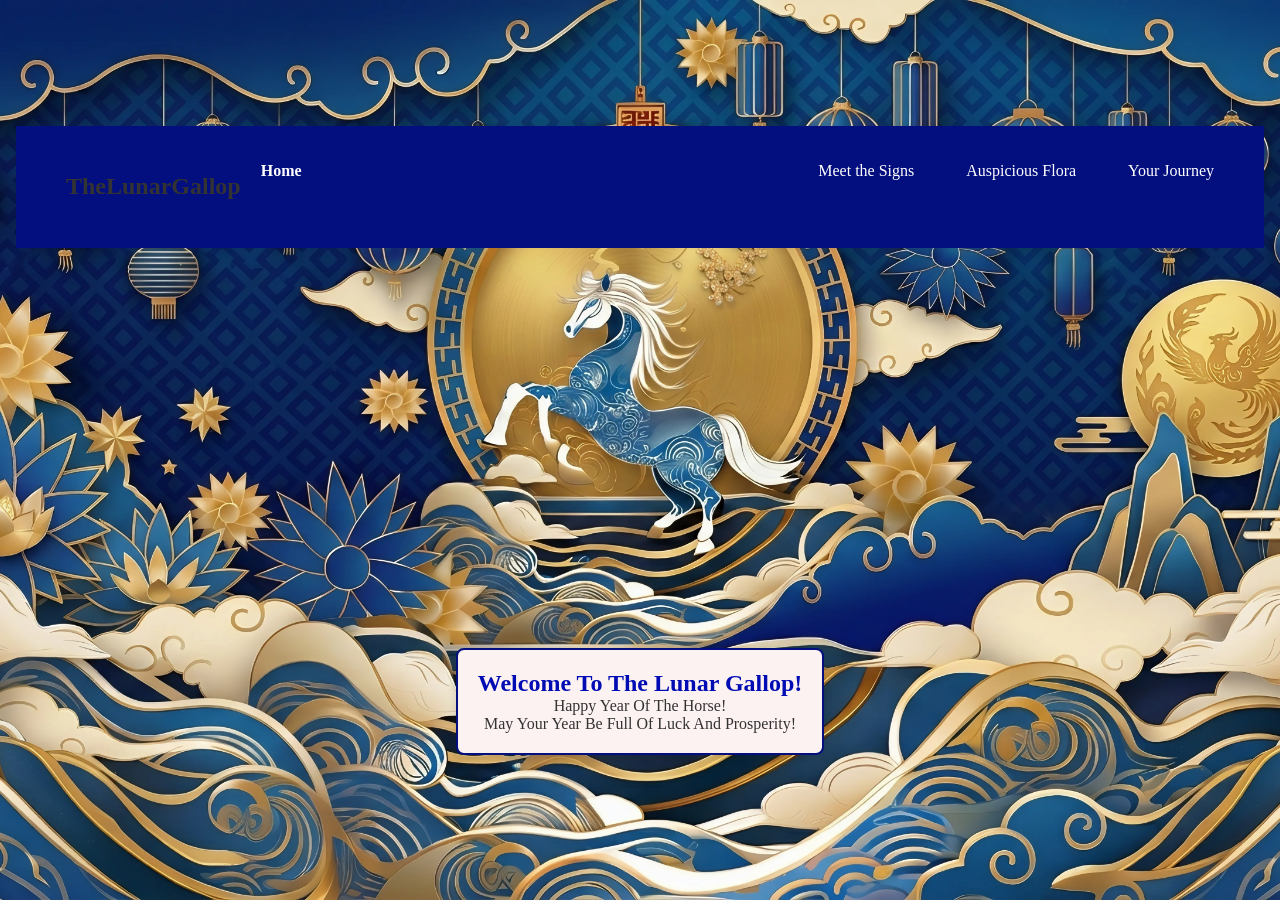
<file: ZodiacAPI/wwwroot/index.html>
<!DOCTYPE html>
<html>
<head>
    <title>TheLunarGallop HomePage</title>
    <!-- Link to css file -->
    <link href="style.css" rel="stylesheet">
</head>

<body class="home-page">
    <!-- Header -->
    <header>
        <a href="#" class="logo"></a>
        <h2 class="Logo">TheLunarGallop</h2>

        <nav class="navigation">
            <ul>
                <li><a href="index.html">Home</a></li>
                <li><a href="MeetTheSigns.html">Meet the Signs</a></li>
                <li><a href="AuspiciousFlora.html">Auspicious Flora</a></li>
                <li><a href="YourJourney.html">Your Journey</a></li>
            </ul>
        </nav>
    </header>

    <div class="zodiac-box">
        <h2>Welcome To The Lunar Gallop!</h2>
        <p>Happy Year Of The Horse!</p>
        <p>May Your Year Be Full Of Luck And Prosperity!</p>
    </div>

    <!-- Hero Section -->
</body>

    <!-- link to JS -->
    <script src="script.js"></script>
</body>
</html>
</file>
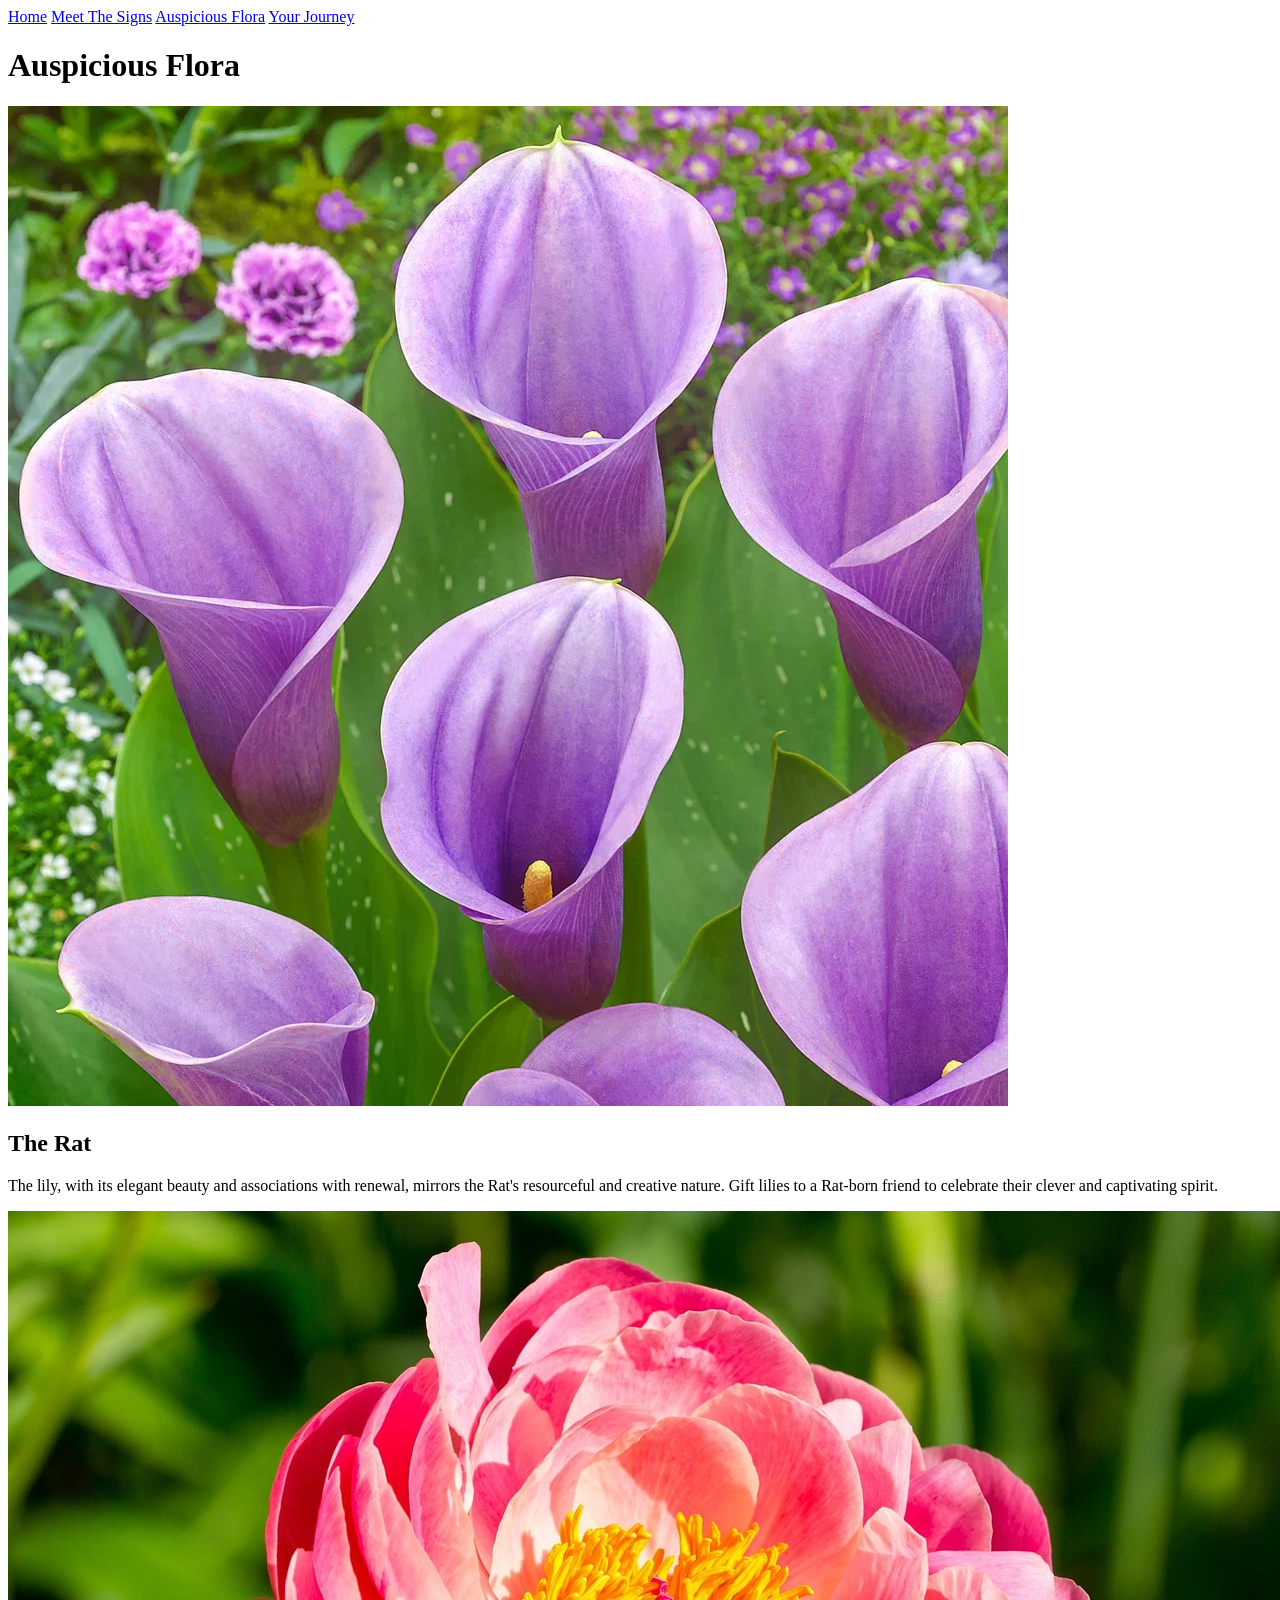
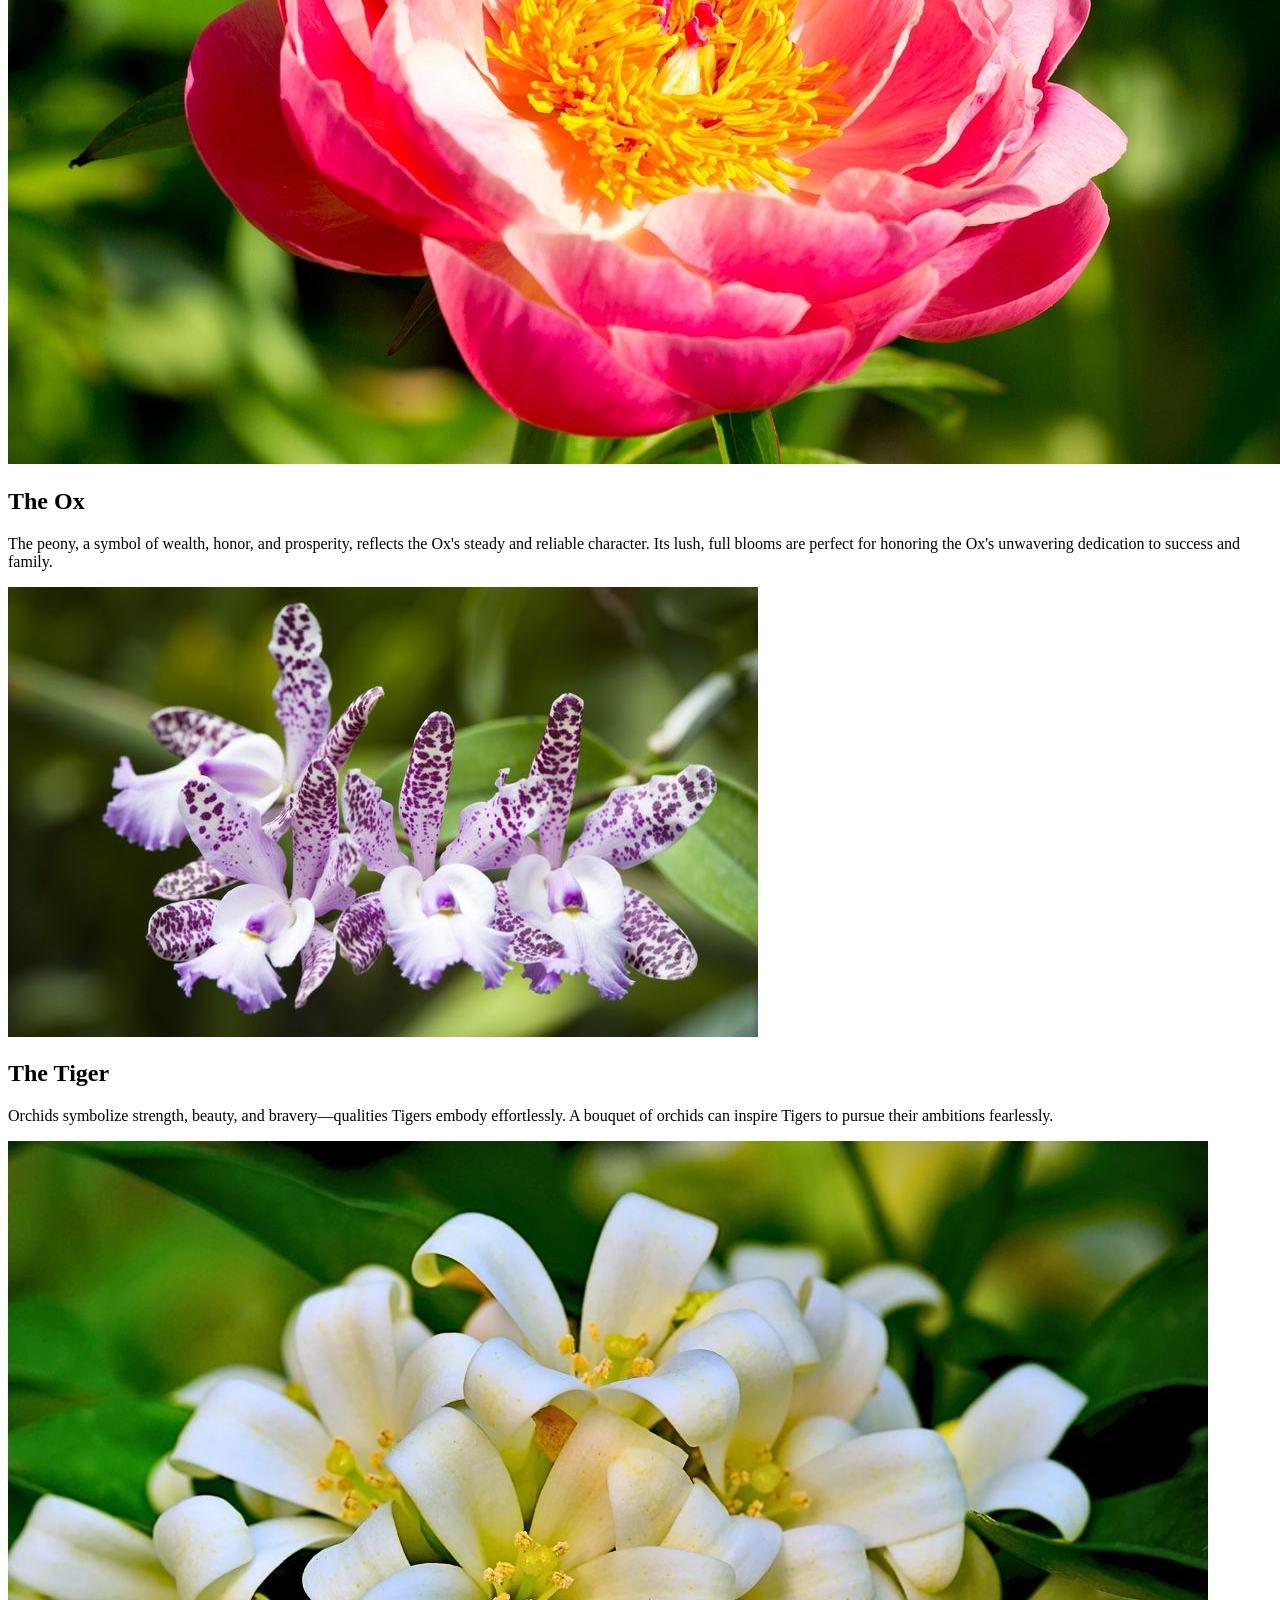
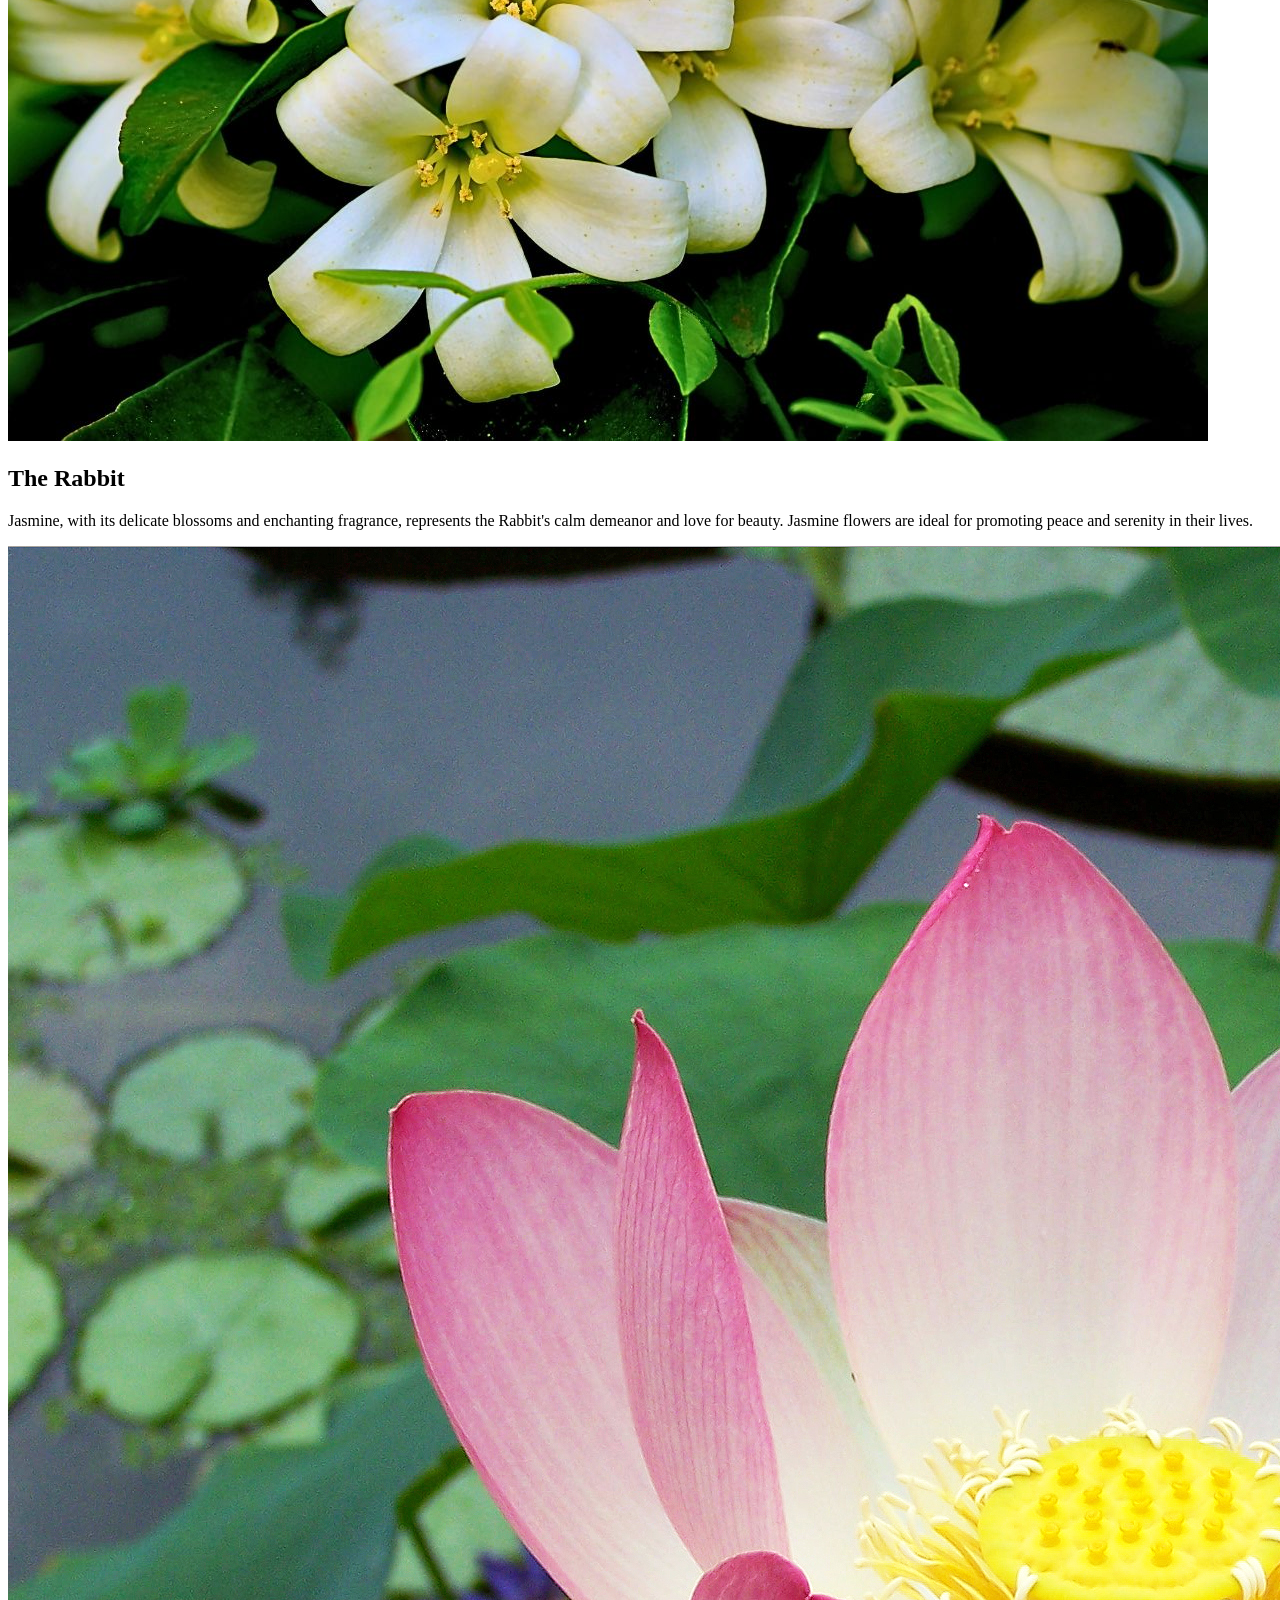
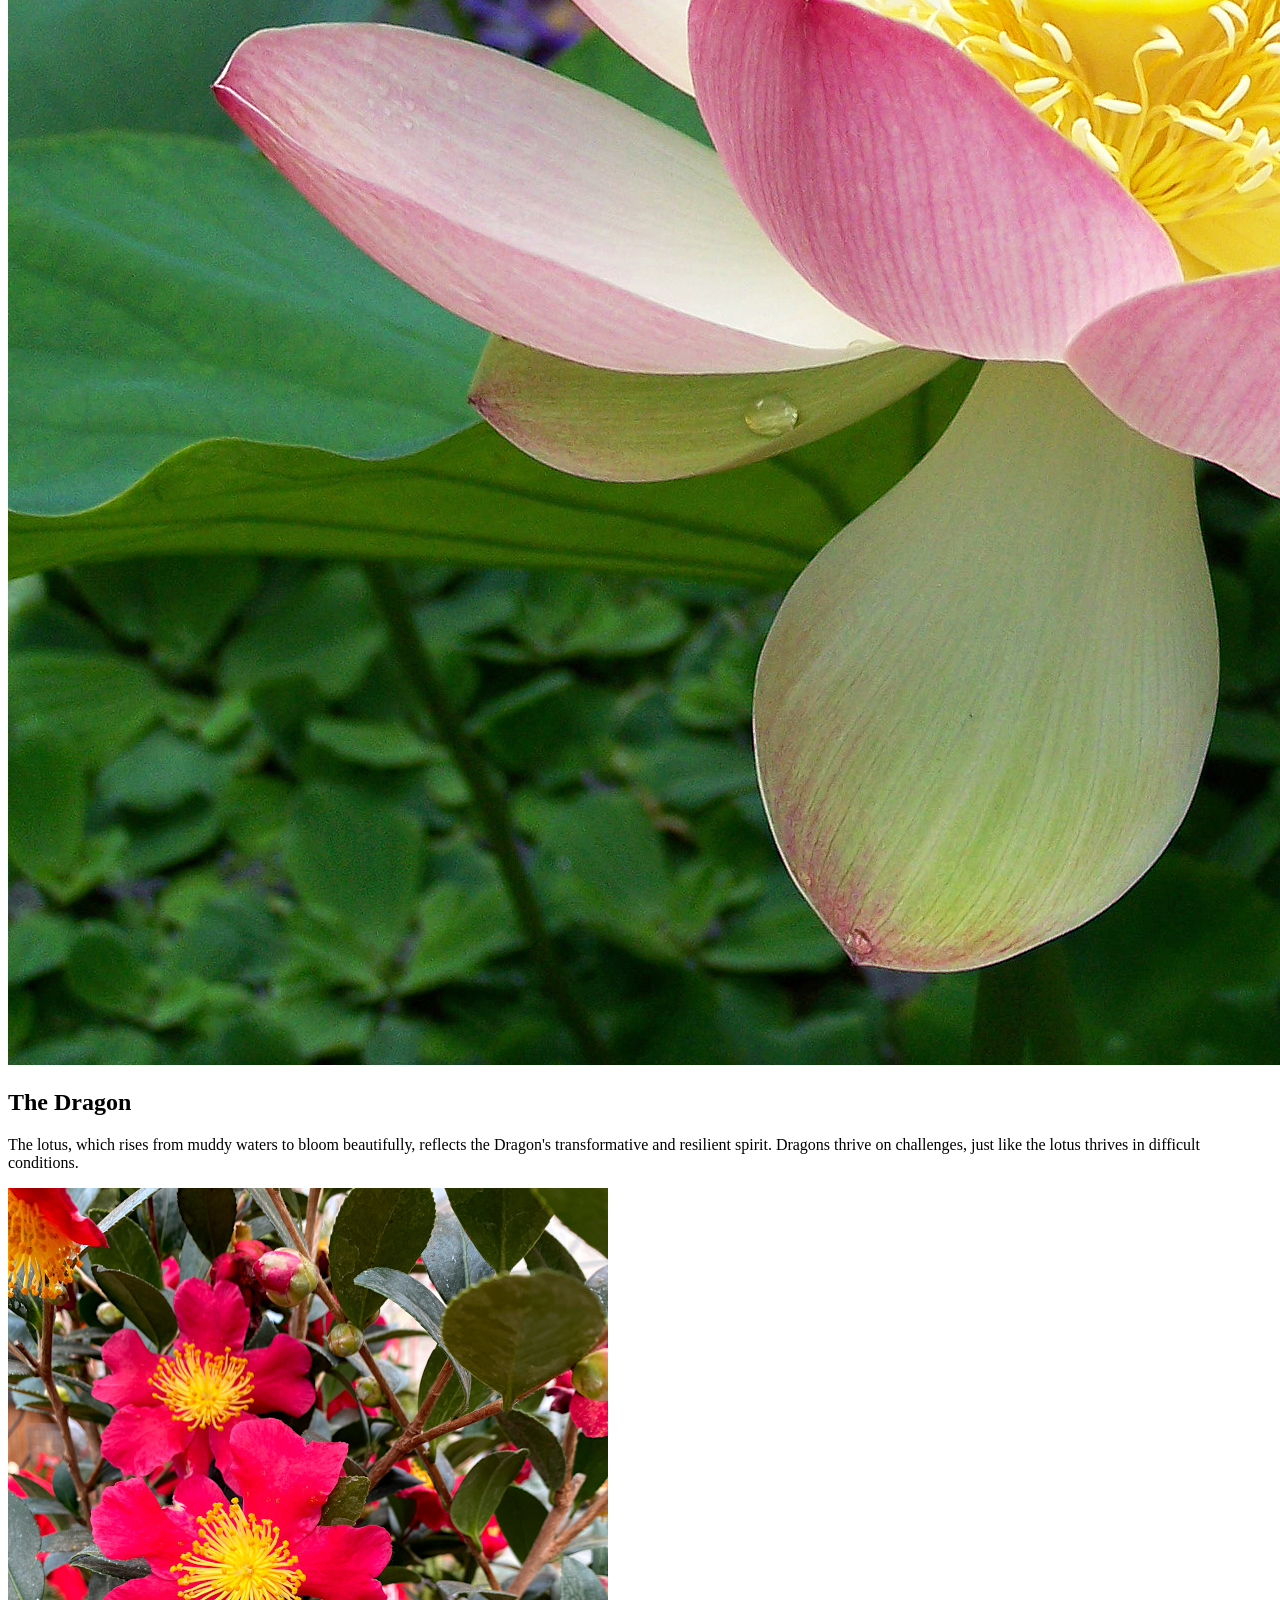
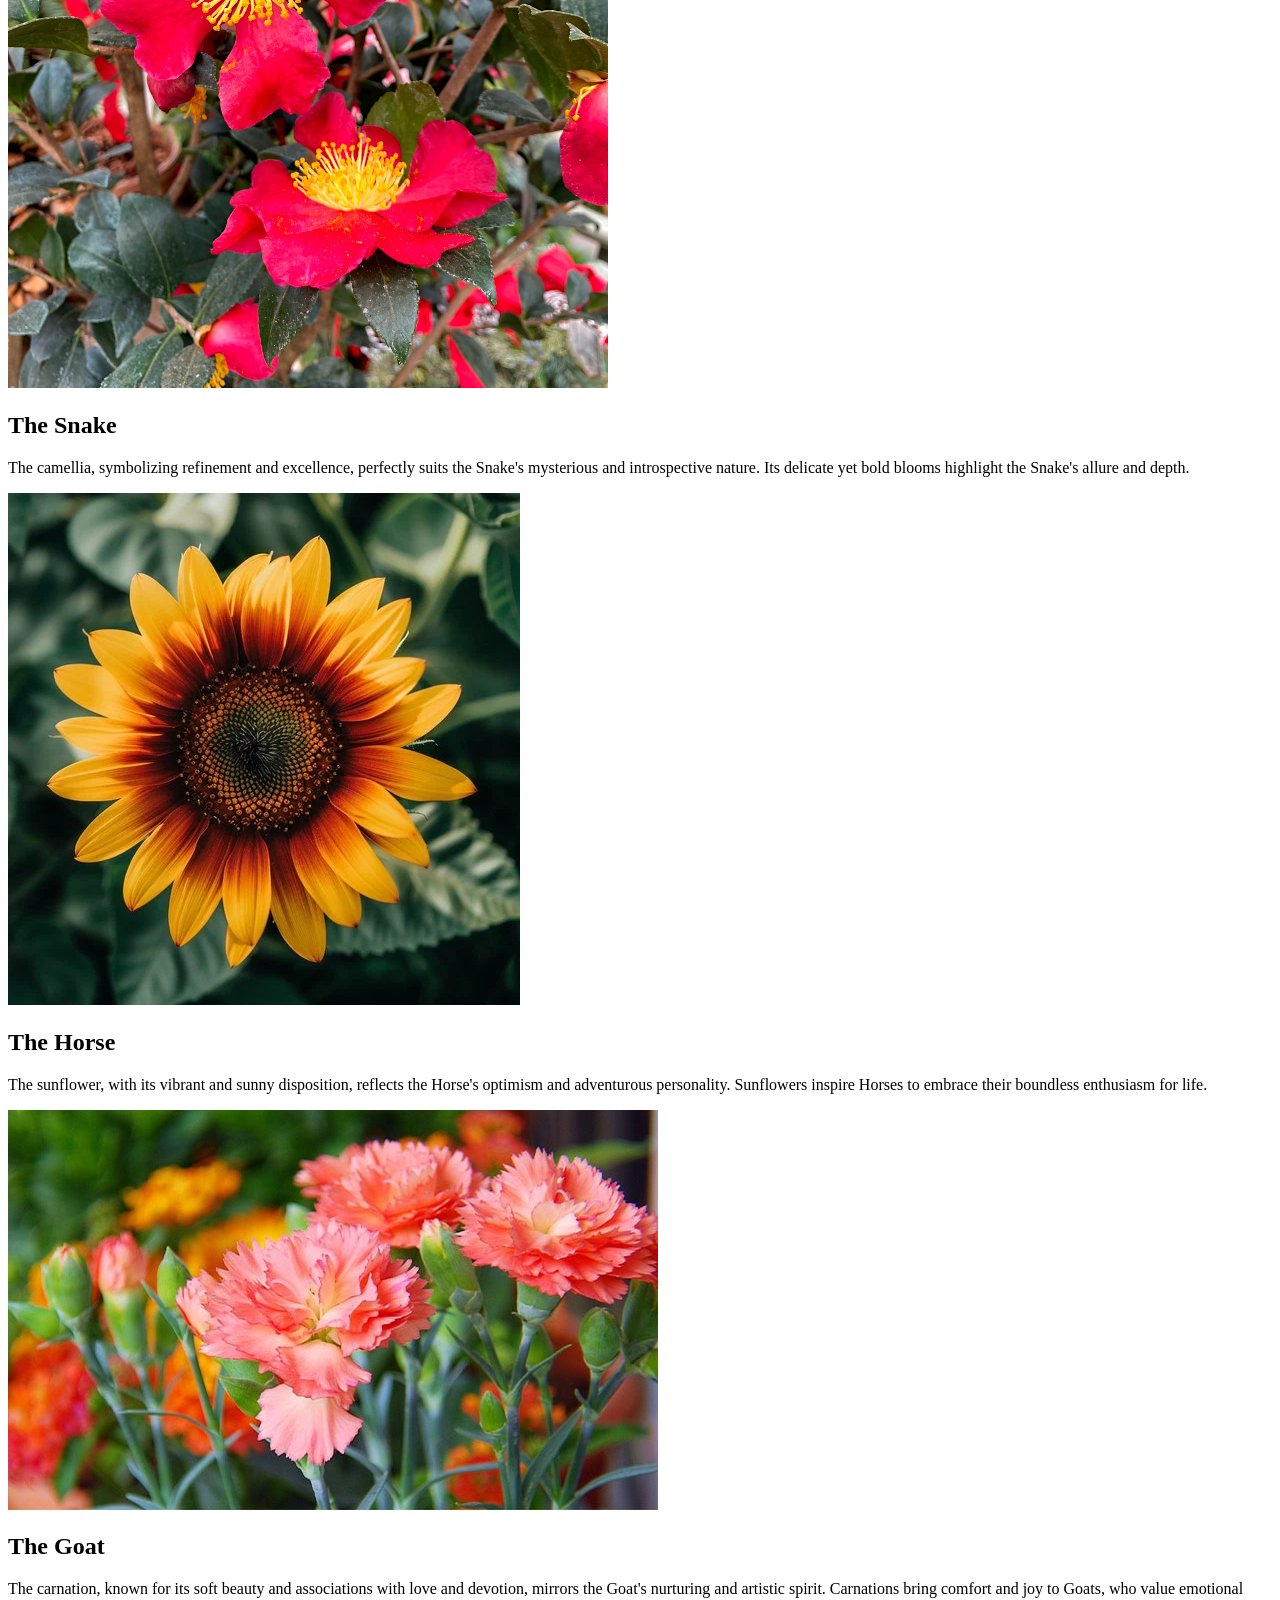
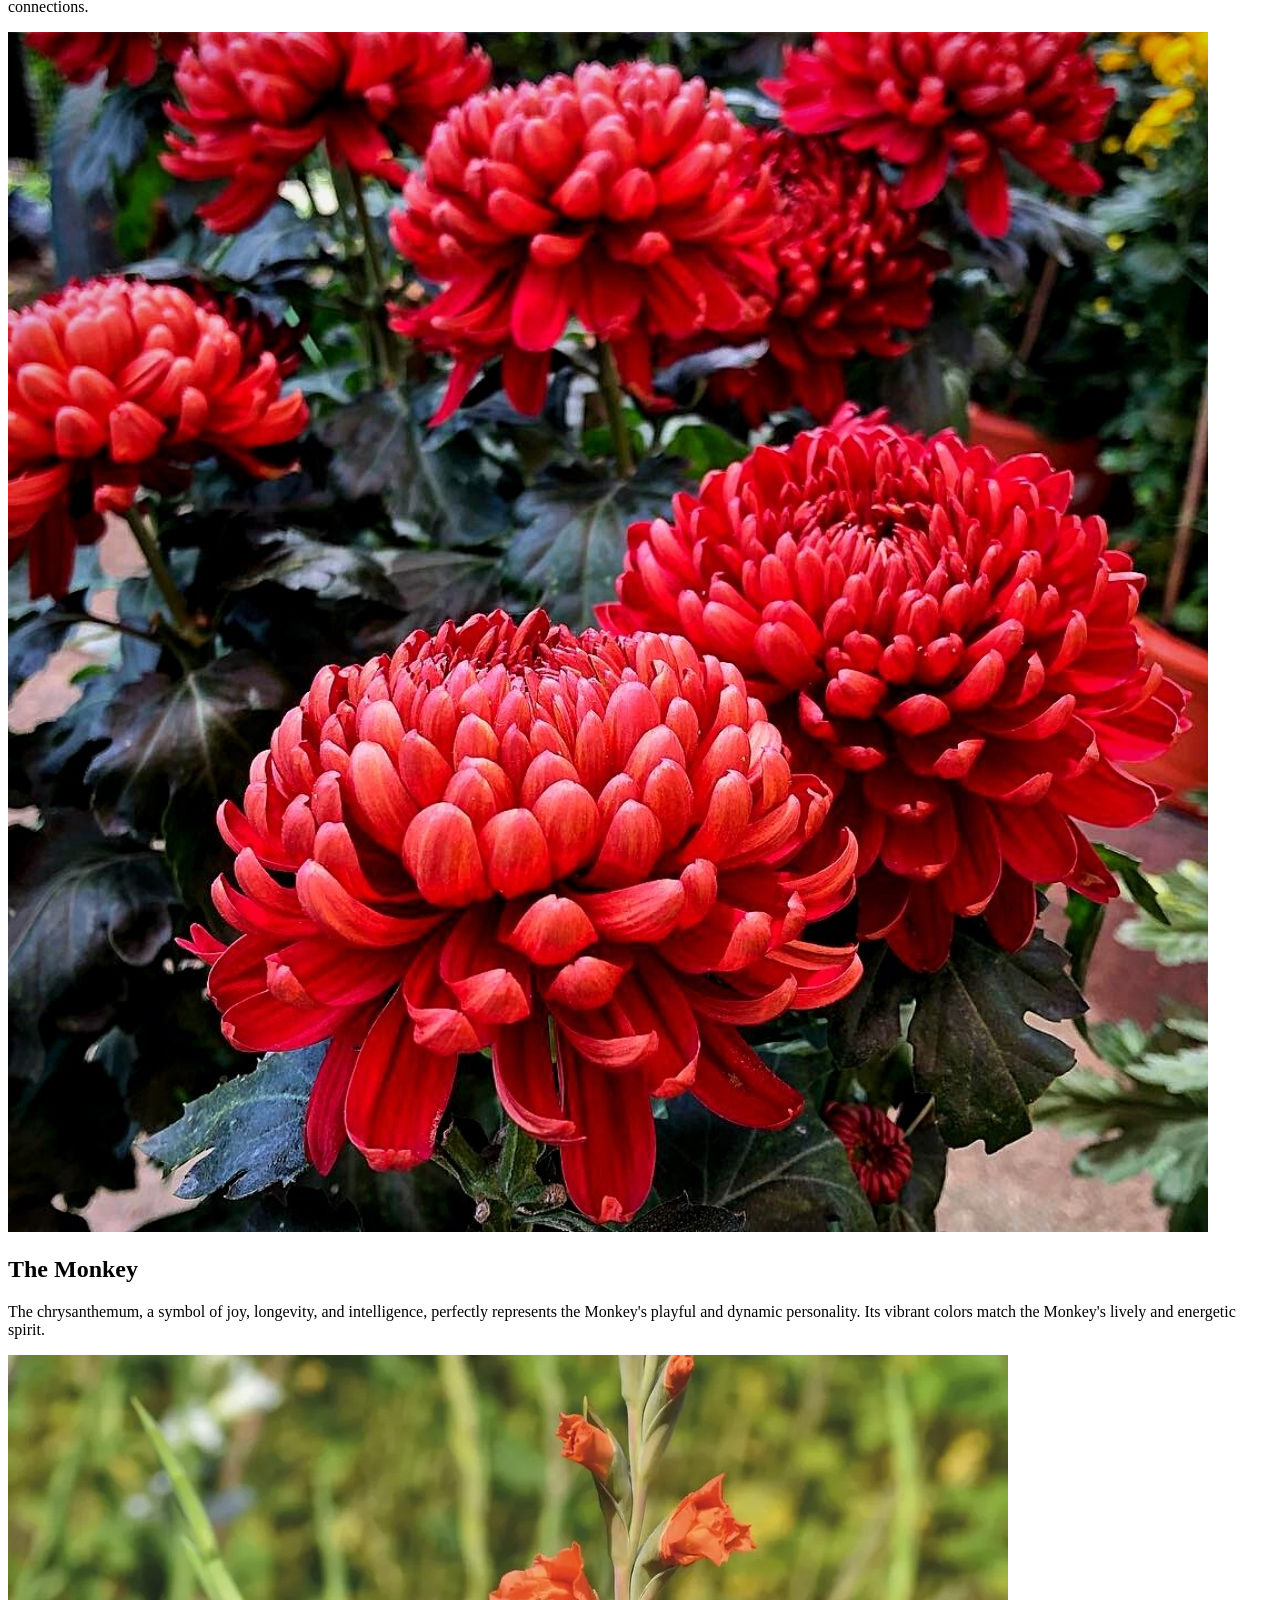
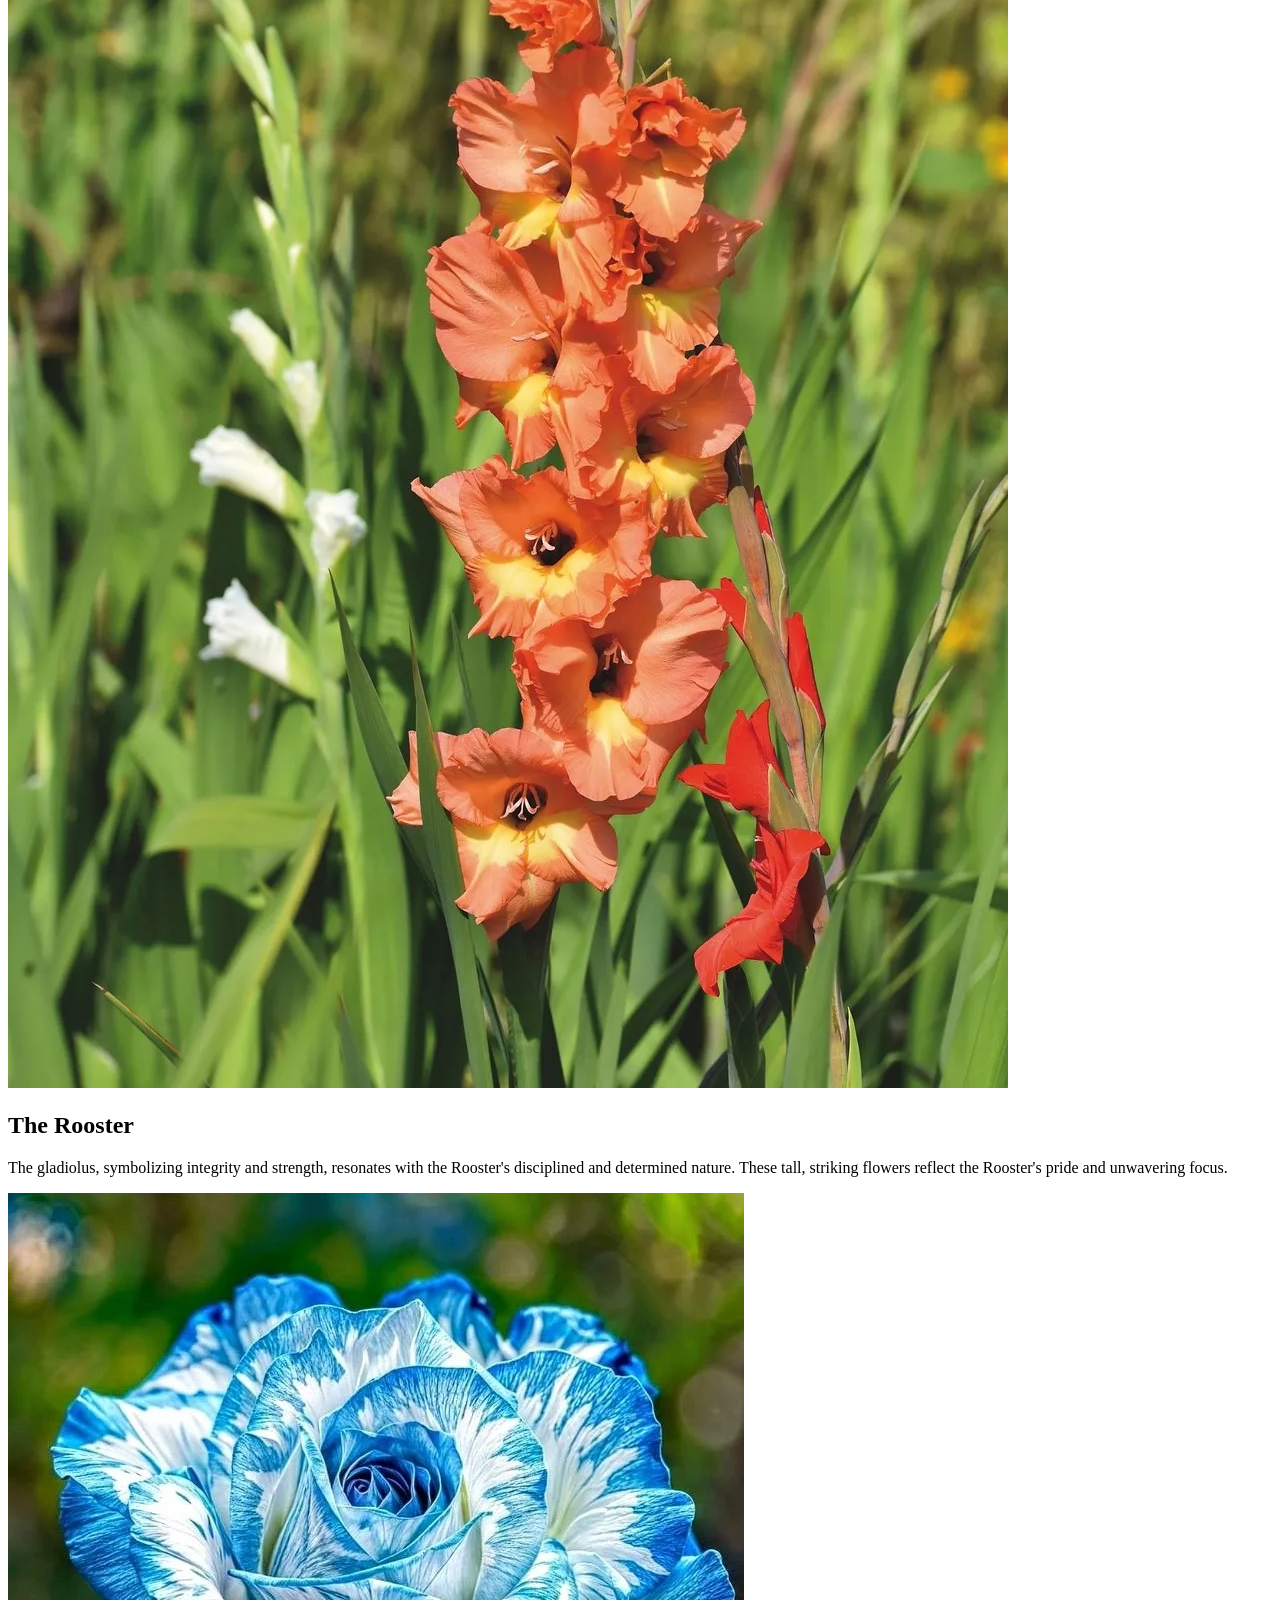
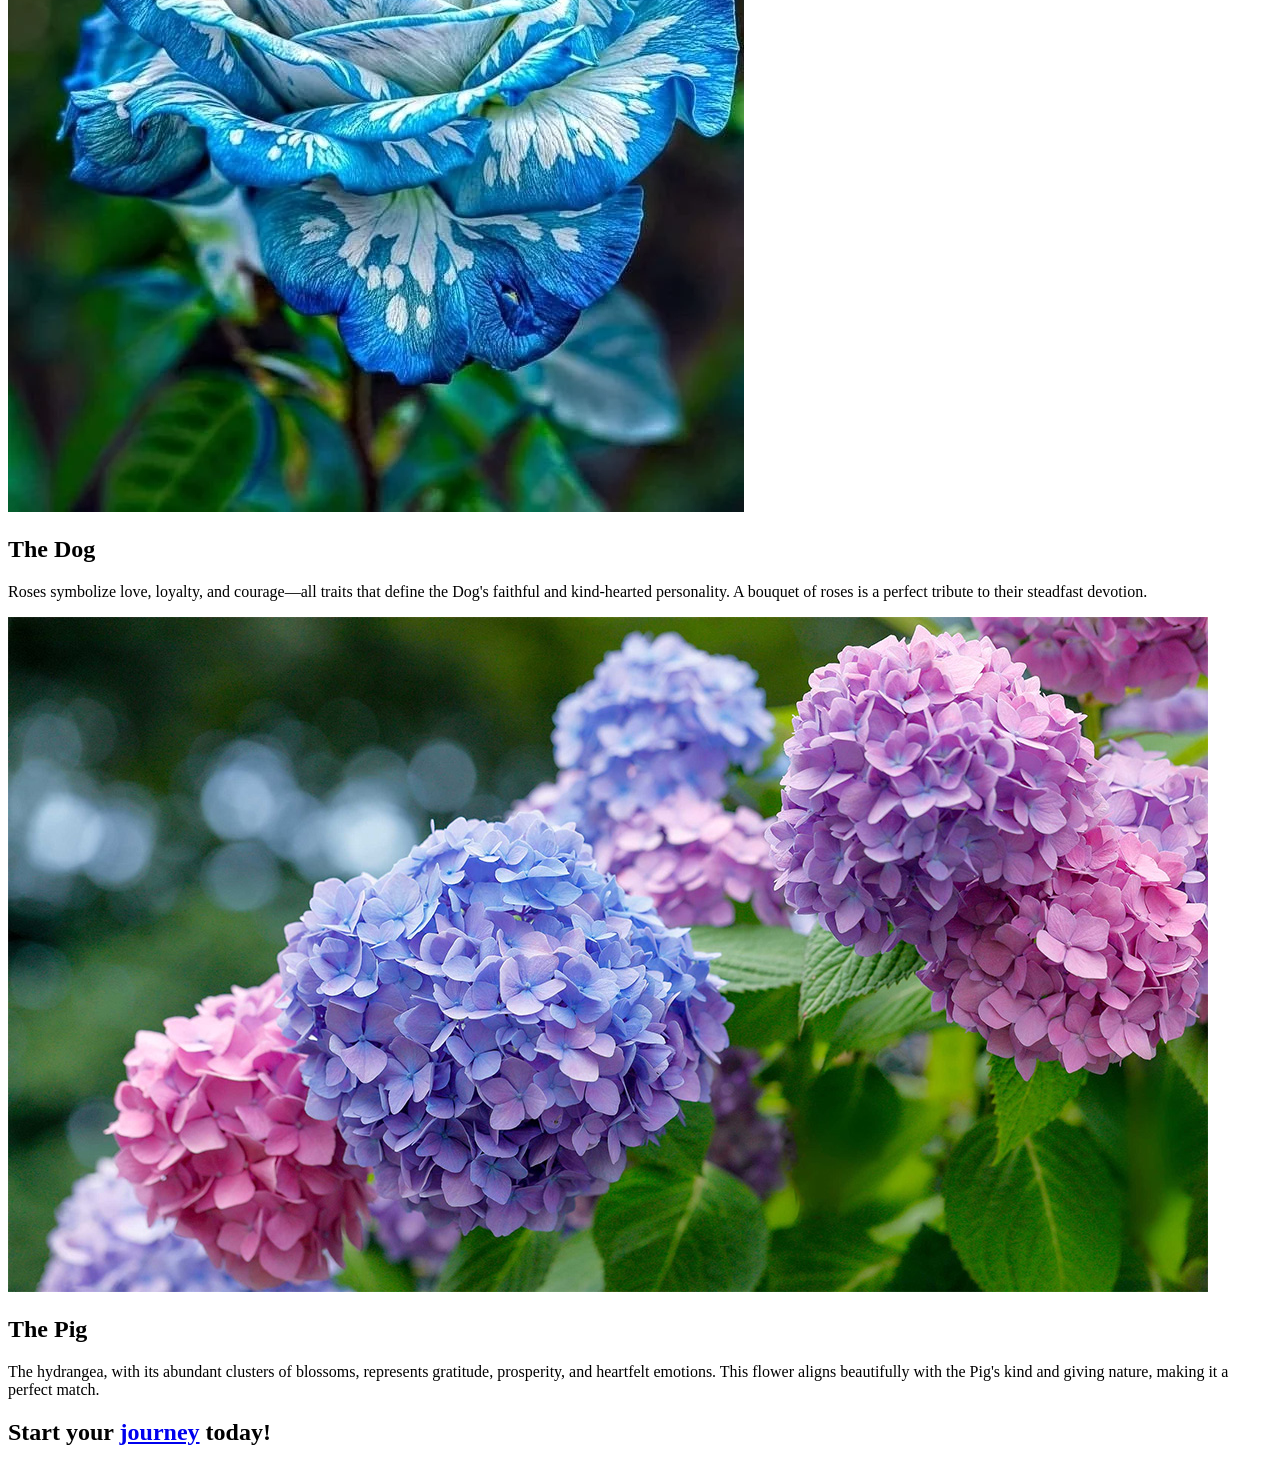
<file: ZodiacAPI/wwwroot/AuspiciousFlora.html>
<!DOCTYPE html>
<html>
    <head>
        <title>Auspicious Flora</title>
    </head>

    <body>
        
    </body>
        <!-- Header -->
        <header>
            <!-- logo here -->
            <a href="index.html">Home</a>
            <a href="MeetTheSigns.html">Meet The Signs</a>
            <a href="AuspiciousFlora.html">Auspicious Flora</a>
            <a href="YourJourney.html">Your Journey</a>
        </header>

        <!-- Hero Section -->
        <main>
            <h1>Auspicious Flora</h1>

            <img src="images/calla-lily.webp" alt="Lily">

            <section>
            <h2>The Rat</h2>
            <p>The lily, with its elegant beauty and associations with renewal, mirrors the Rat's resourceful and creative nature. Gift lilies to a Rat-born friend to celebrate their clever and captivating spirit.</p>
            </section>

            <img src="images/peony.jpg" alt="Peony">

            <section>
            <h2>The Ox</h2>
            <p>The peony, a symbol of wealth, honor, and prosperity, reflects the Ox's steady and reliable character. Its lush, full blooms are perfect for honoring the Ox's unwavering dedication to success and family.</p>
            </section>

            <img src="images/orchid.jpg" alt="Orchid">

            <section>
            <h2>The Tiger</h2>
            <p>Orchids symbolize strength, beauty, and bravery—qualities Tigers embody effortlessly. A bouquet of orchids can inspire Tigers to pursue their ambitions fearlessly.</p>
            </section>

            <img src="images/jasmine-flowers.jpg" alt="Jasmine">

            <section>
            <h2>The Rabbit</h2>
            <p>Jasmine, with its delicate blossoms and enchanting fragrance, represents the Rabbit's calm demeanor and love for beauty. Jasmine flowers are ideal for promoting peace and serenity in their lives.</p>
            </section>

            <img src="images/lotus-flower.jpg" alt="Lotus Flower">

            <section>
            <h2>The Dragon</h2>
            <p>The lotus, which rises from muddy waters to bloom beautifully, reflects the Dragon's transformative and resilient spirit. Dragons thrive on challenges, just like the lotus thrives in difficult conditions.</p>
            </section>

            <img src="images/camellia.jpeg" alt="Camellia">

            <section>
            <h2>The Snake</h2>
            <p>The camellia, symbolizing refinement and excellence, perfectly suits the Snake's mysterious and introspective nature. Its delicate yet bold blooms highlight the Snake's allure and depth.</p>
            </section>

            <img src="images/sunflower.webp" alt="Sunflower">

            <section>
            <h2>The Horse</h2>
            <p>The sunflower, with its vibrant and sunny disposition, reflects the Horse's optimism and adventurous personality. Sunflowers inspire Horses to embrace their boundless enthusiasm for life.</p>
            </section>

            <img src="images/carnation-flowers.jpg" alt="Carnation">

            <section>
            <h2>The Goat</h2>
            <p>The carnation, known for its soft beauty and associations with love and devotion, mirrors the Goat's nurturing and artistic spirit. Carnations bring comfort and joy to Goats, who value emotional connections.</p>
            </section>

            <img src="images/chrysanthemum.jpg" alt="Chrysanthemum">

            <section>
            <h2>The Monkey</h2>
            <p>The chrysanthemum, a symbol of joy, longevity, and intelligence, perfectly represents the Monkey's playful and dynamic personality. Its vibrant colors match the Monkey's lively and energetic spirit.</p>
            </section>

            <img src="images/gladiolus.jpg" alt="Gladiolus">

            <section>
            <h2>The Rooster</h2>
            <p>The gladiolus, symbolizing integrity and strength, resonates with the Rooster's disciplined and determined nature. These tall, striking flowers reflect the Rooster's pride and unwavering focus.</p>
            </section>

            <img src="images/rose.jpg" alt="Rose">

            <section>
            <h2>The Dog</h2>
            <p>Roses symbolize love, loyalty, and courage—all traits that define the Dog's faithful and kind-hearted personality. A bouquet of roses is a perfect tribute to their steadfast devotion.</p>
            </section>

            <img src="images/hydrangea.jpg" alt="Hydrangea">

            <section>
            <h2>The Pig</h2>
            <p>The hydrangea, with its abundant clusters of blossoms, represents gratitude, prosperity, and heartfelt emotions. This flower aligns beautifully with the Pig's kind and giving nature, making it a perfect match.</p>
            </section>

            <section>
            <h2>Start your <a href="YourJourney.html">journey</a> today!
            </h2>
            </section>
        </main>

        <footer></footer>

    </body>
</html>
</file>
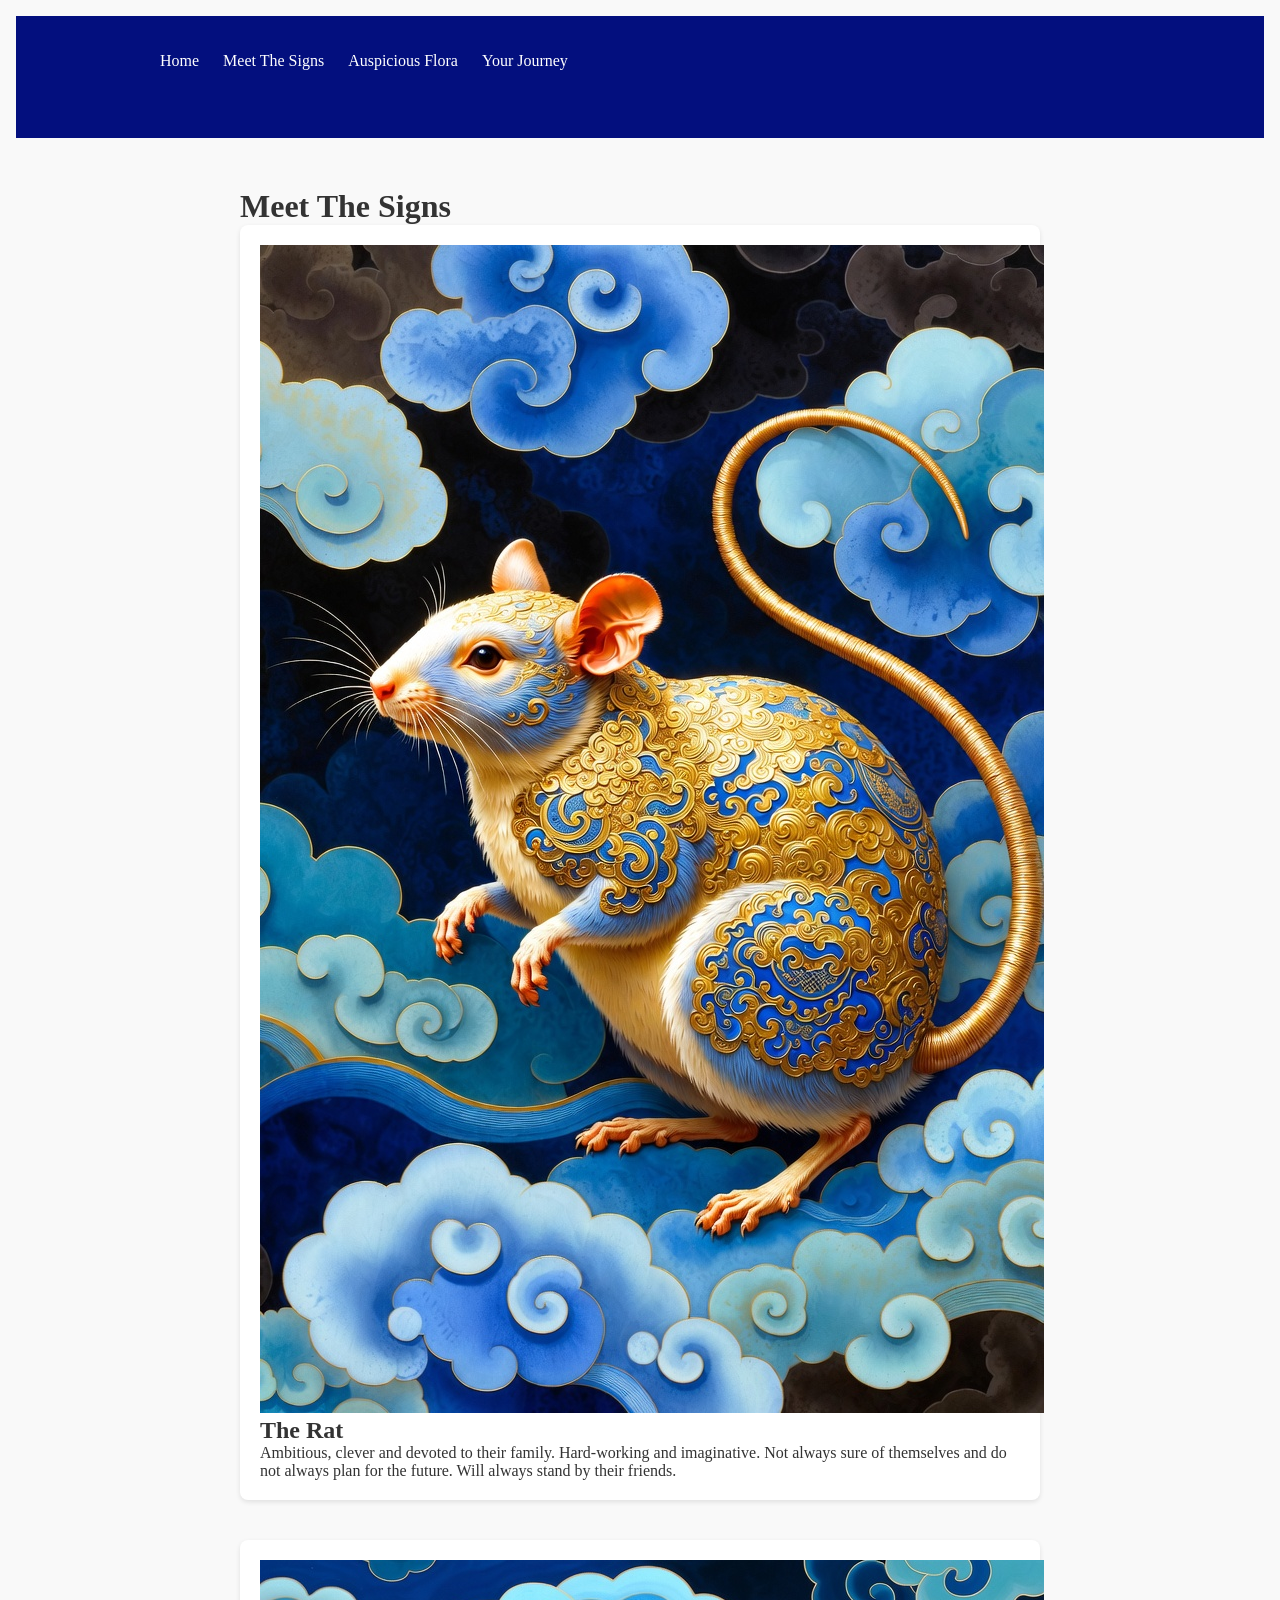
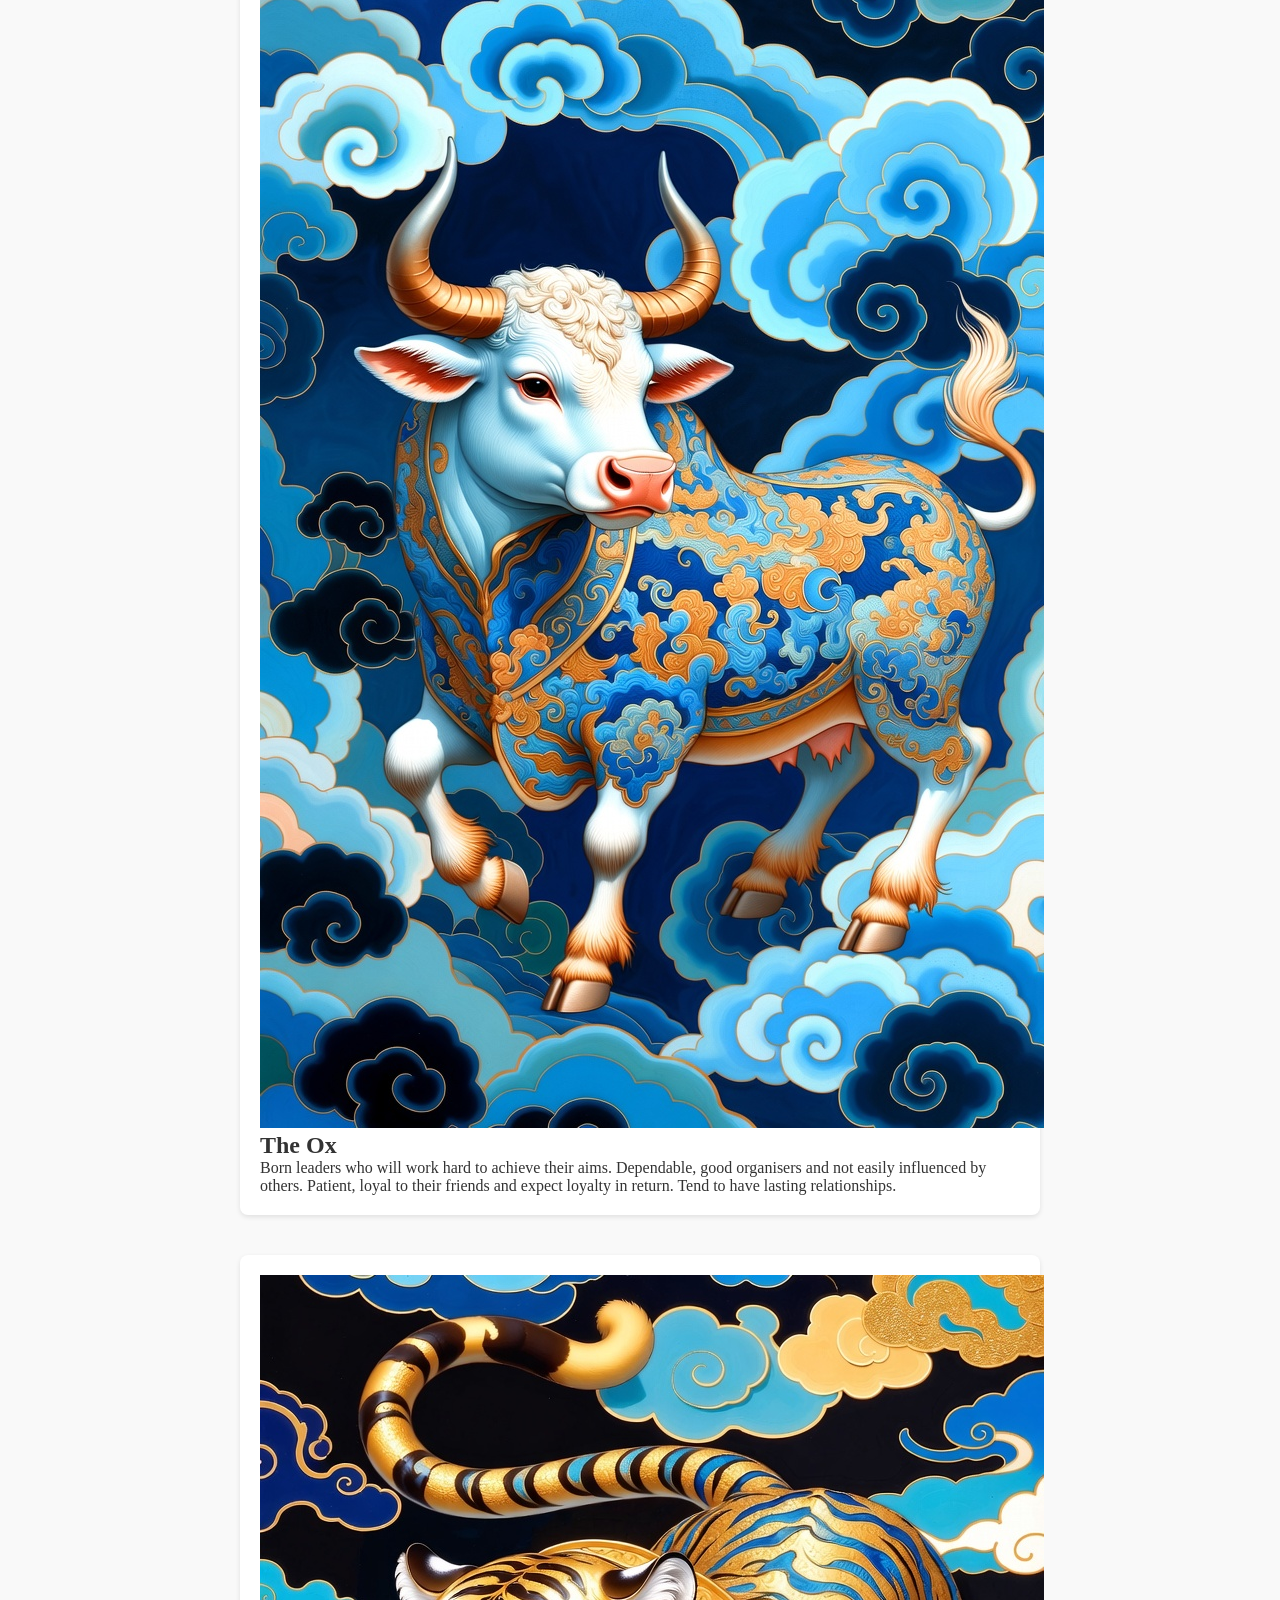
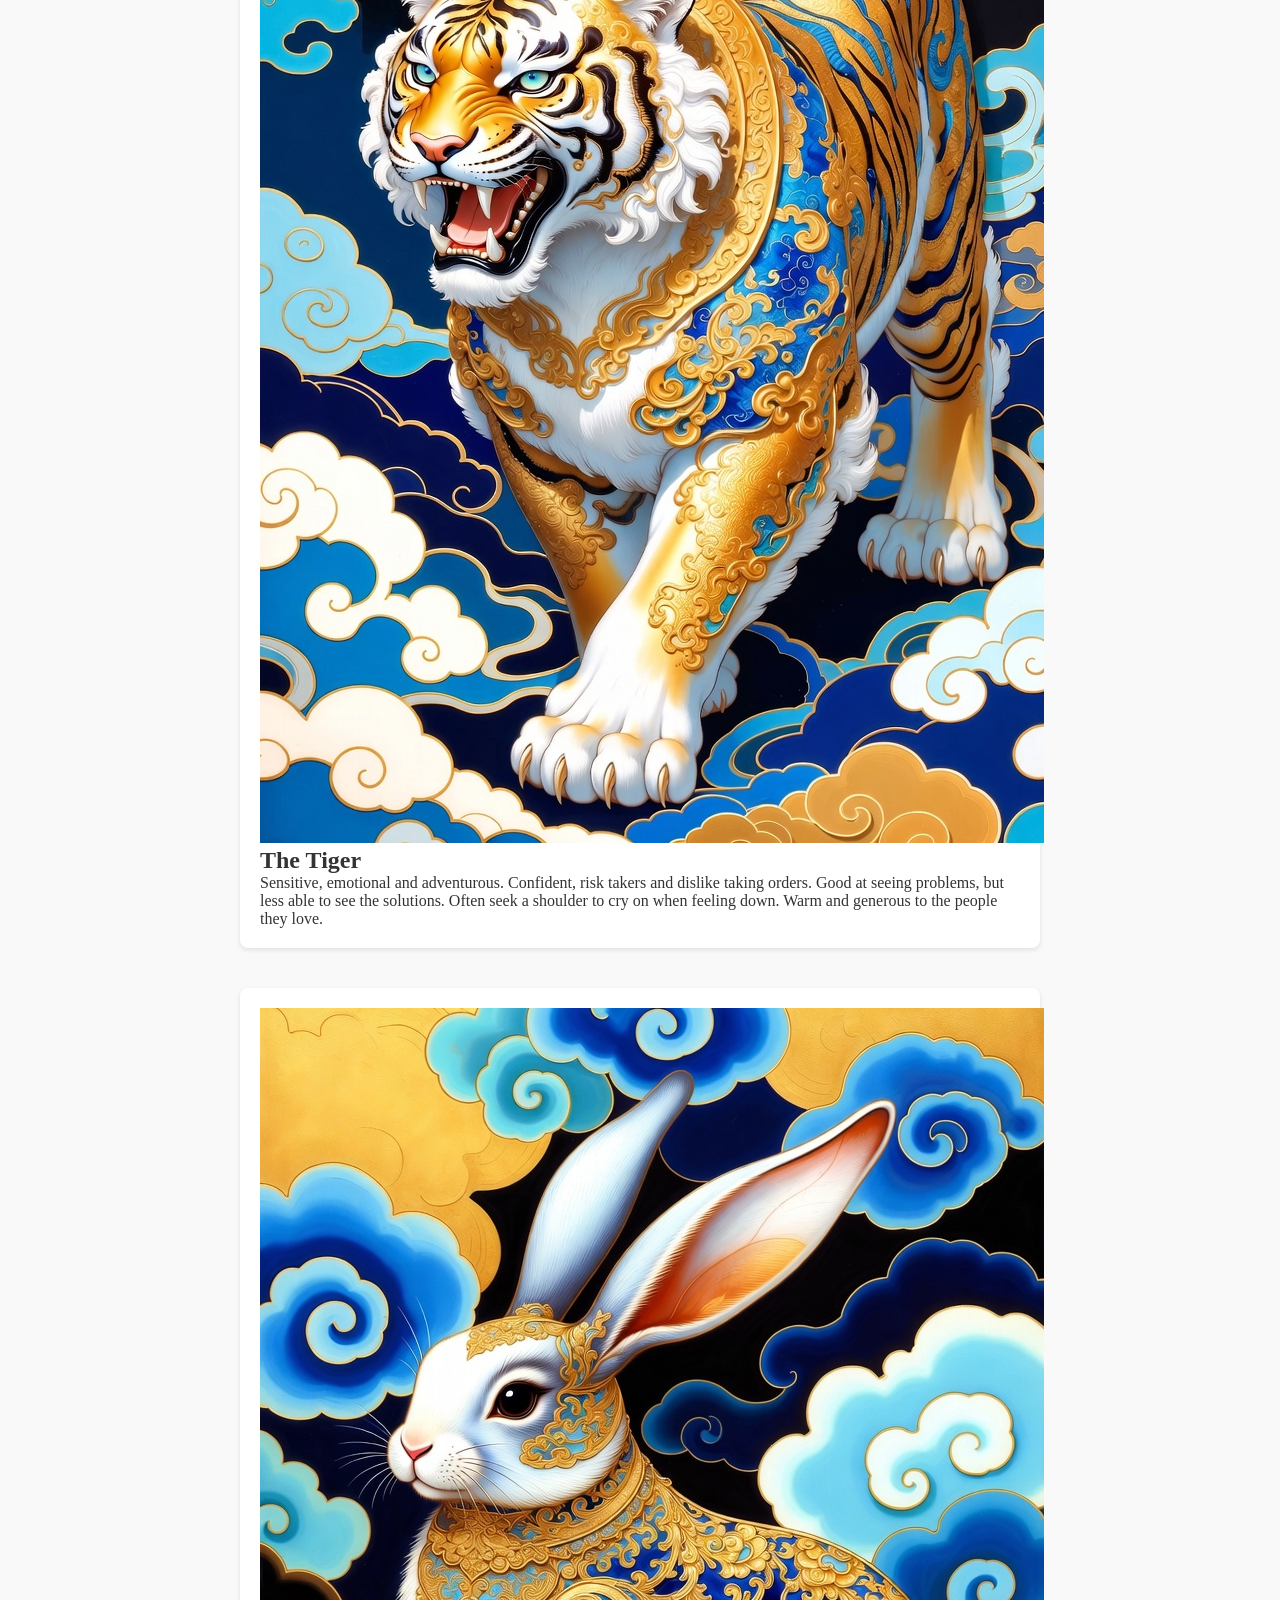
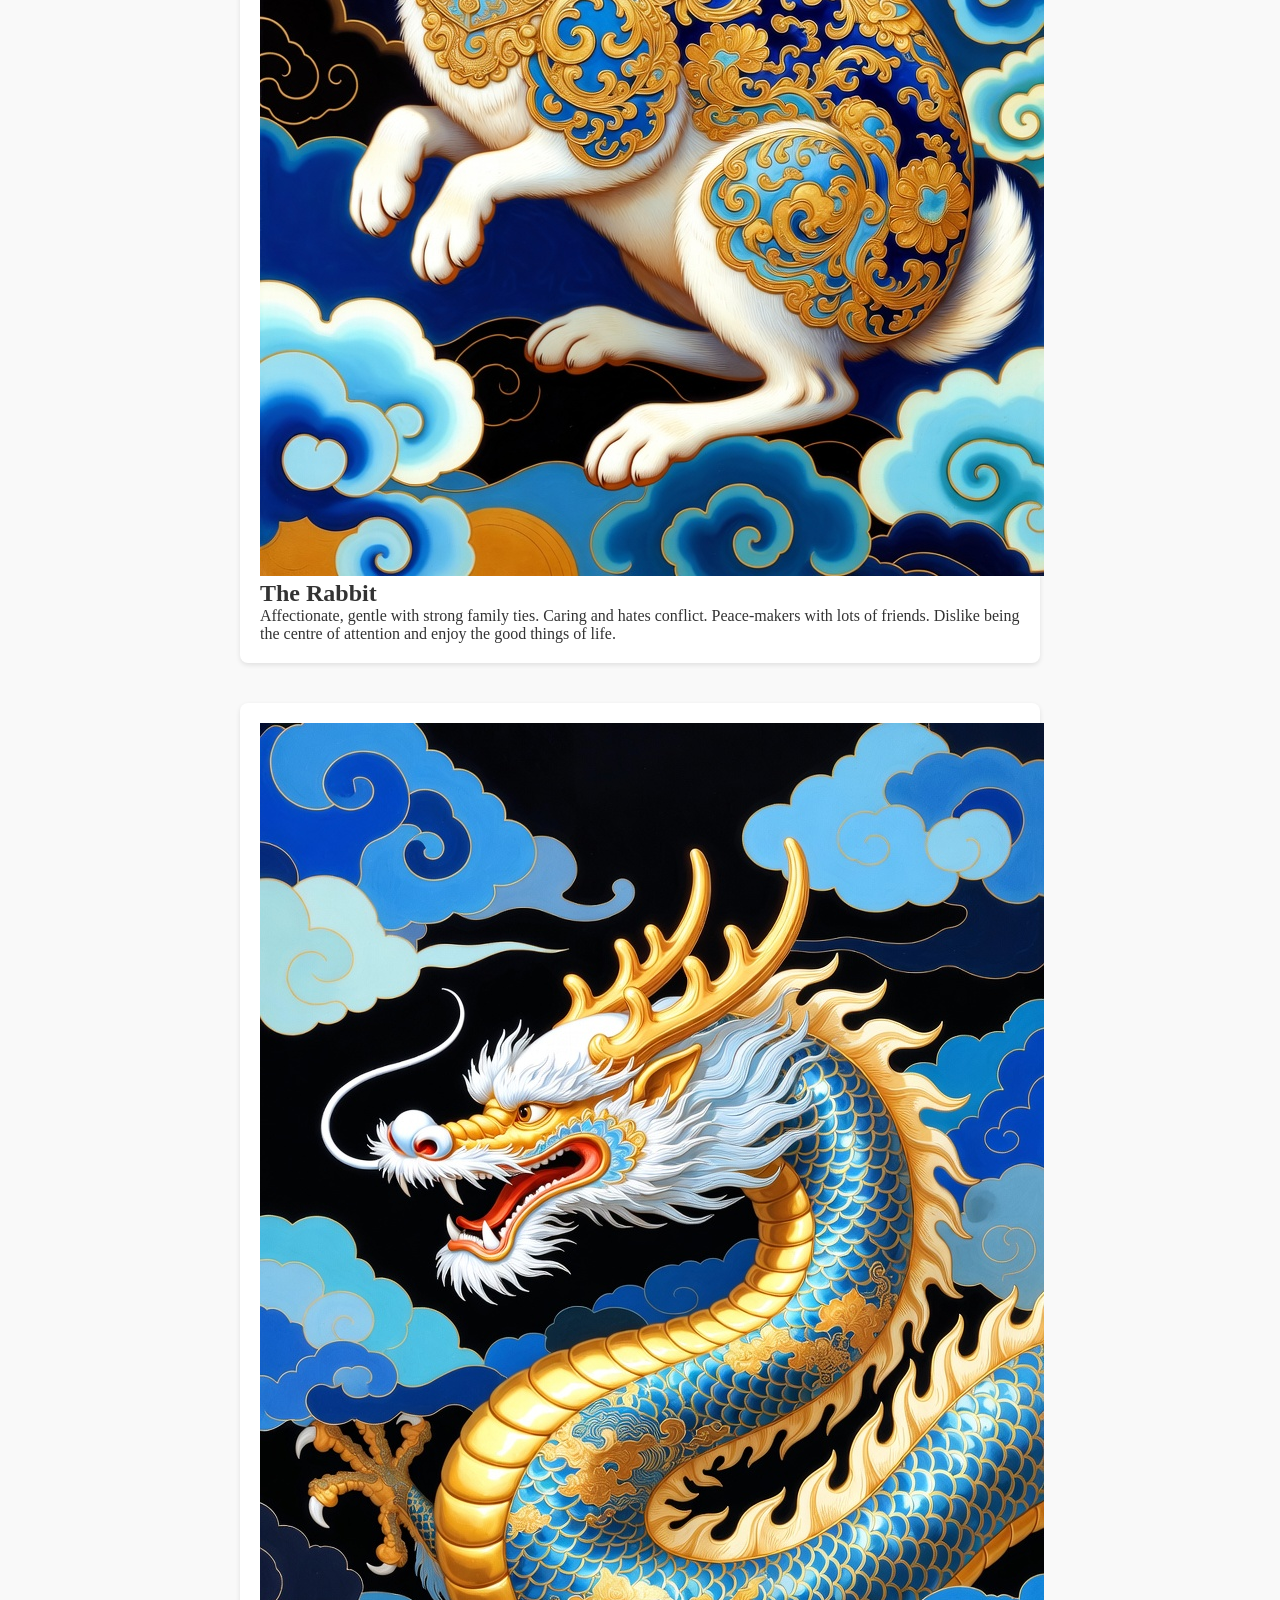
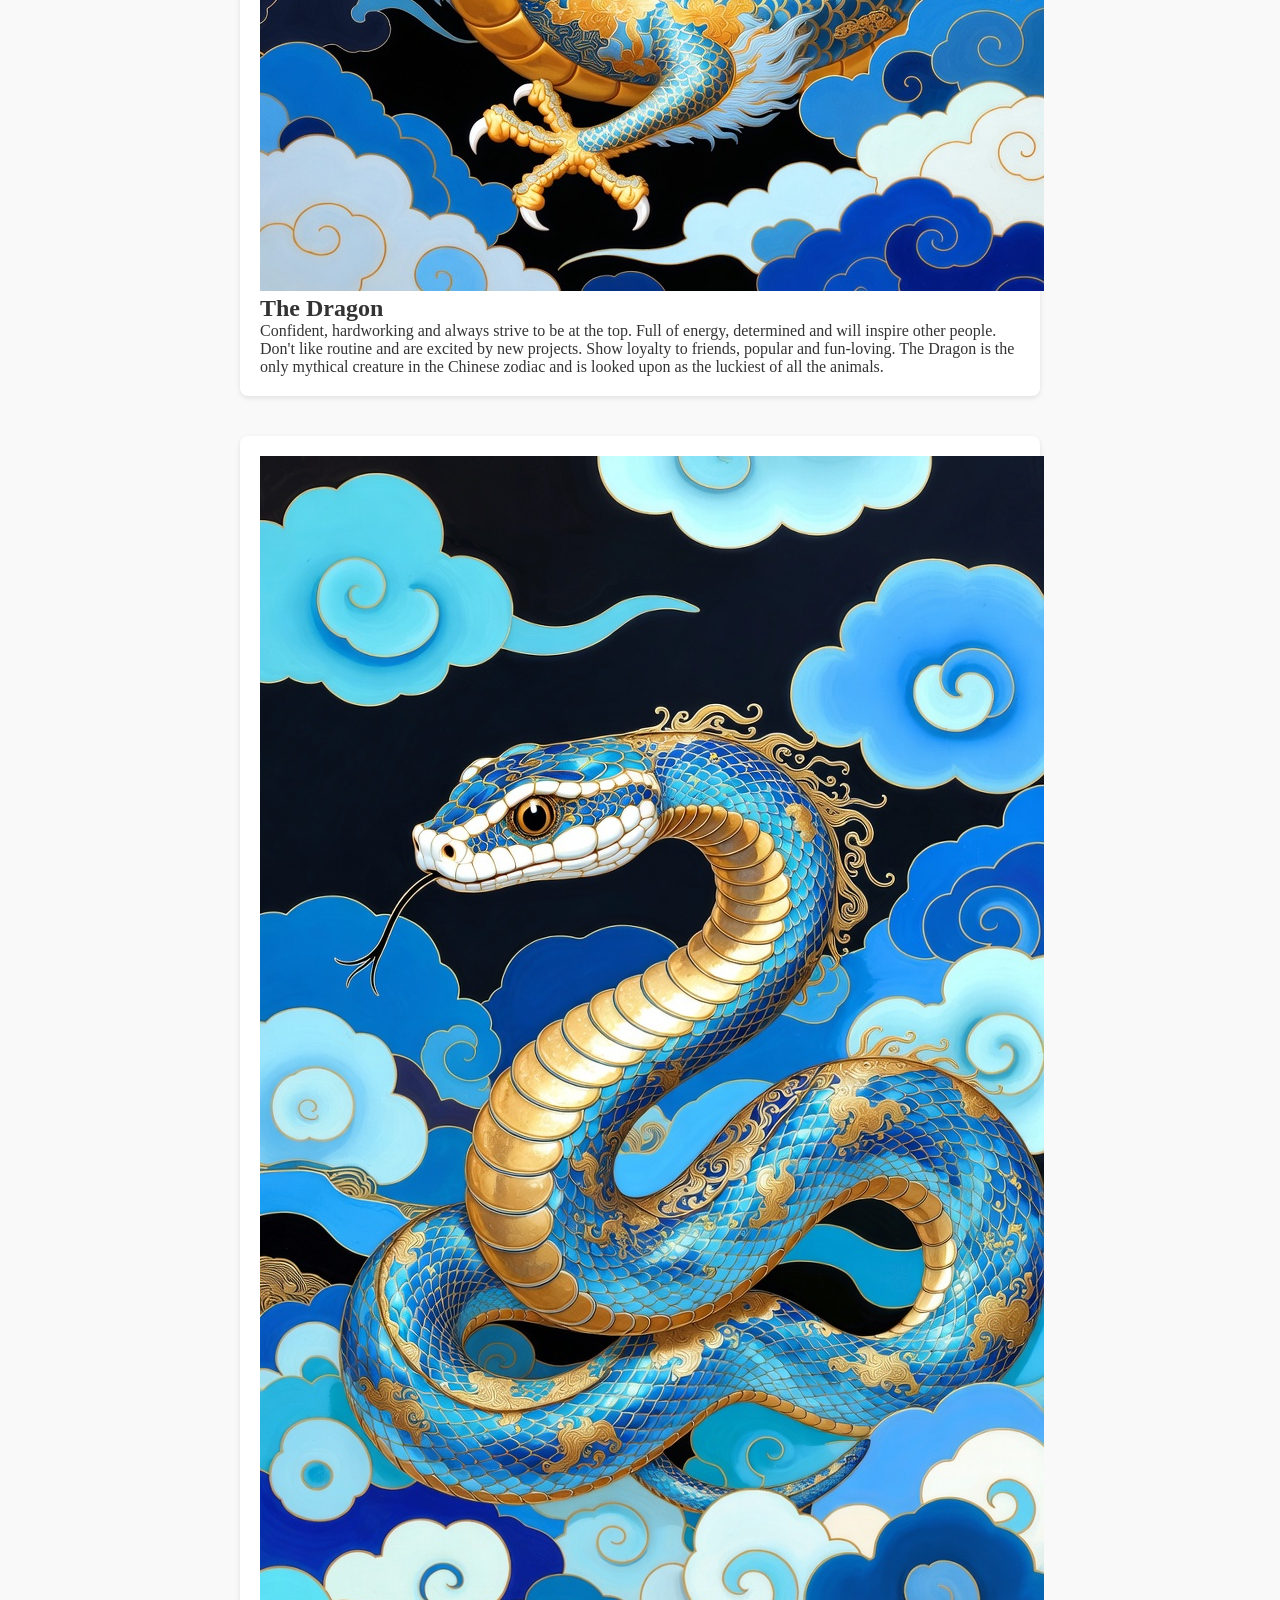
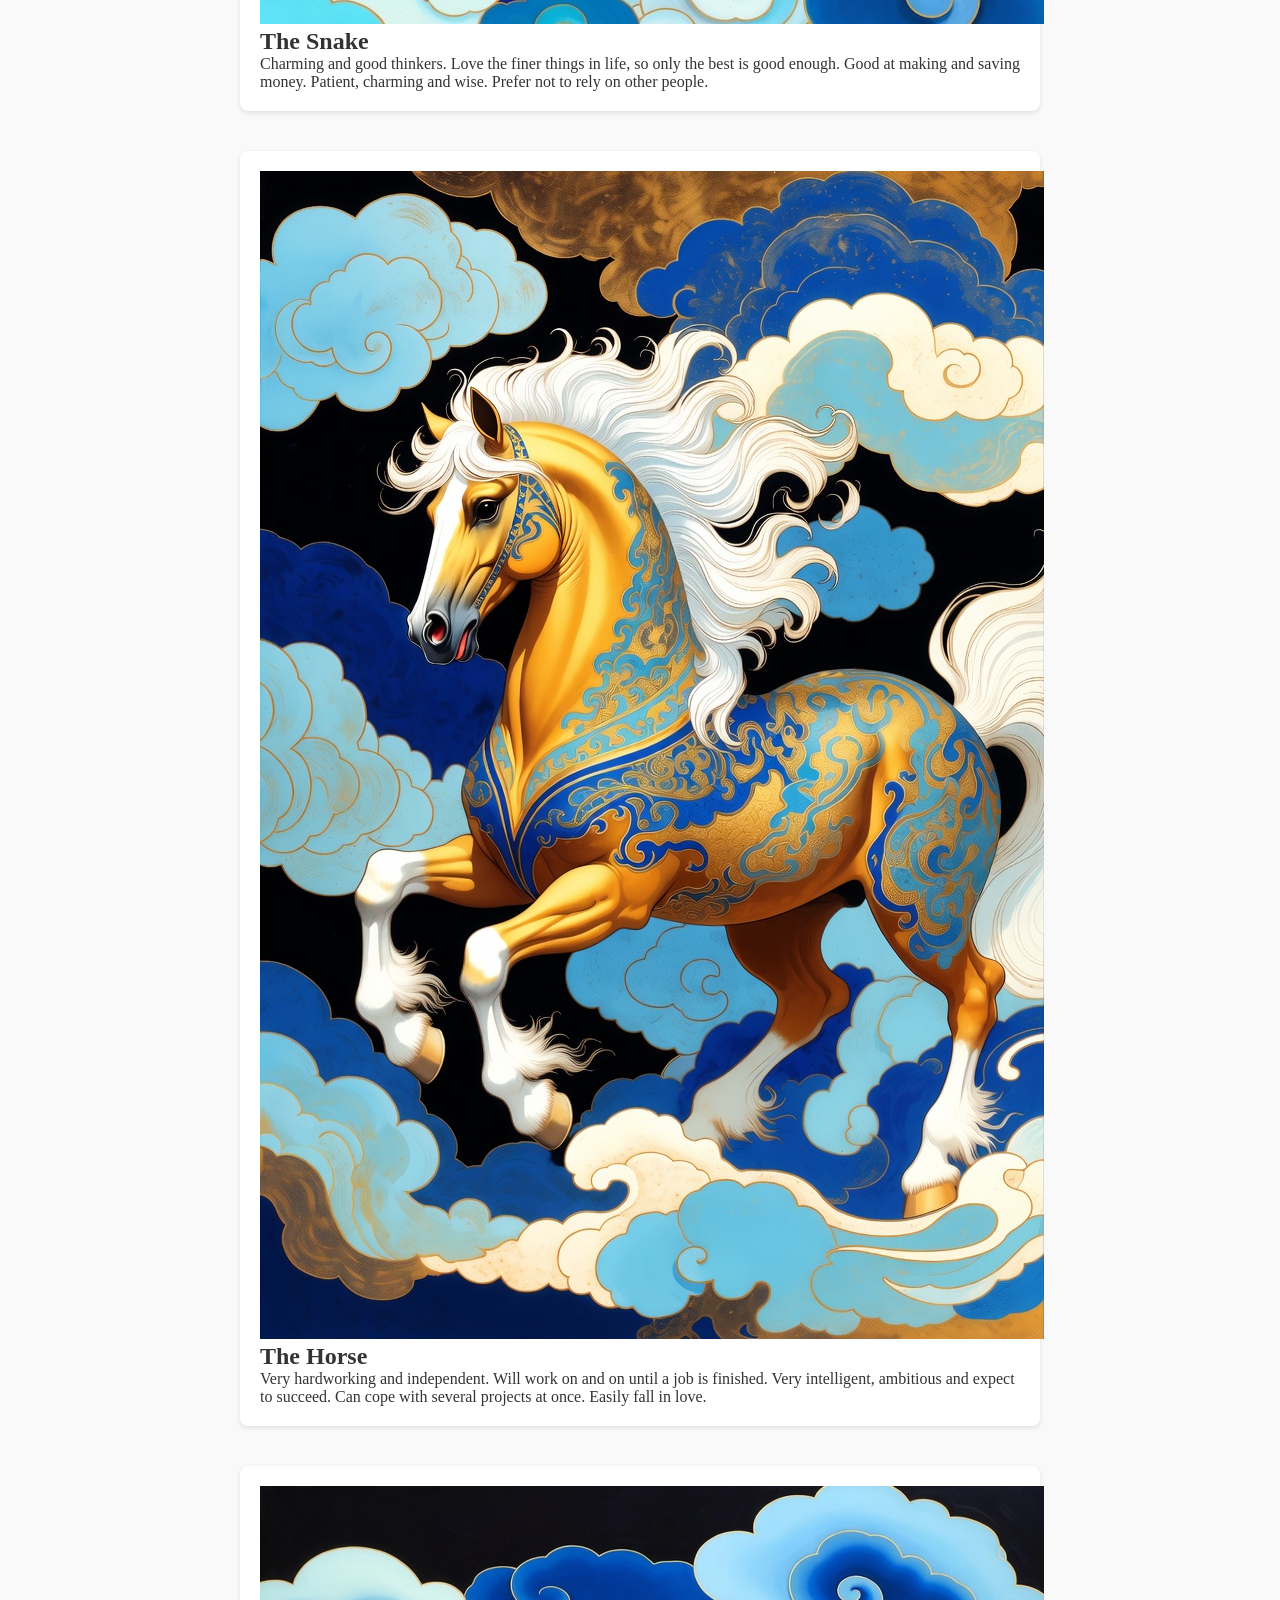
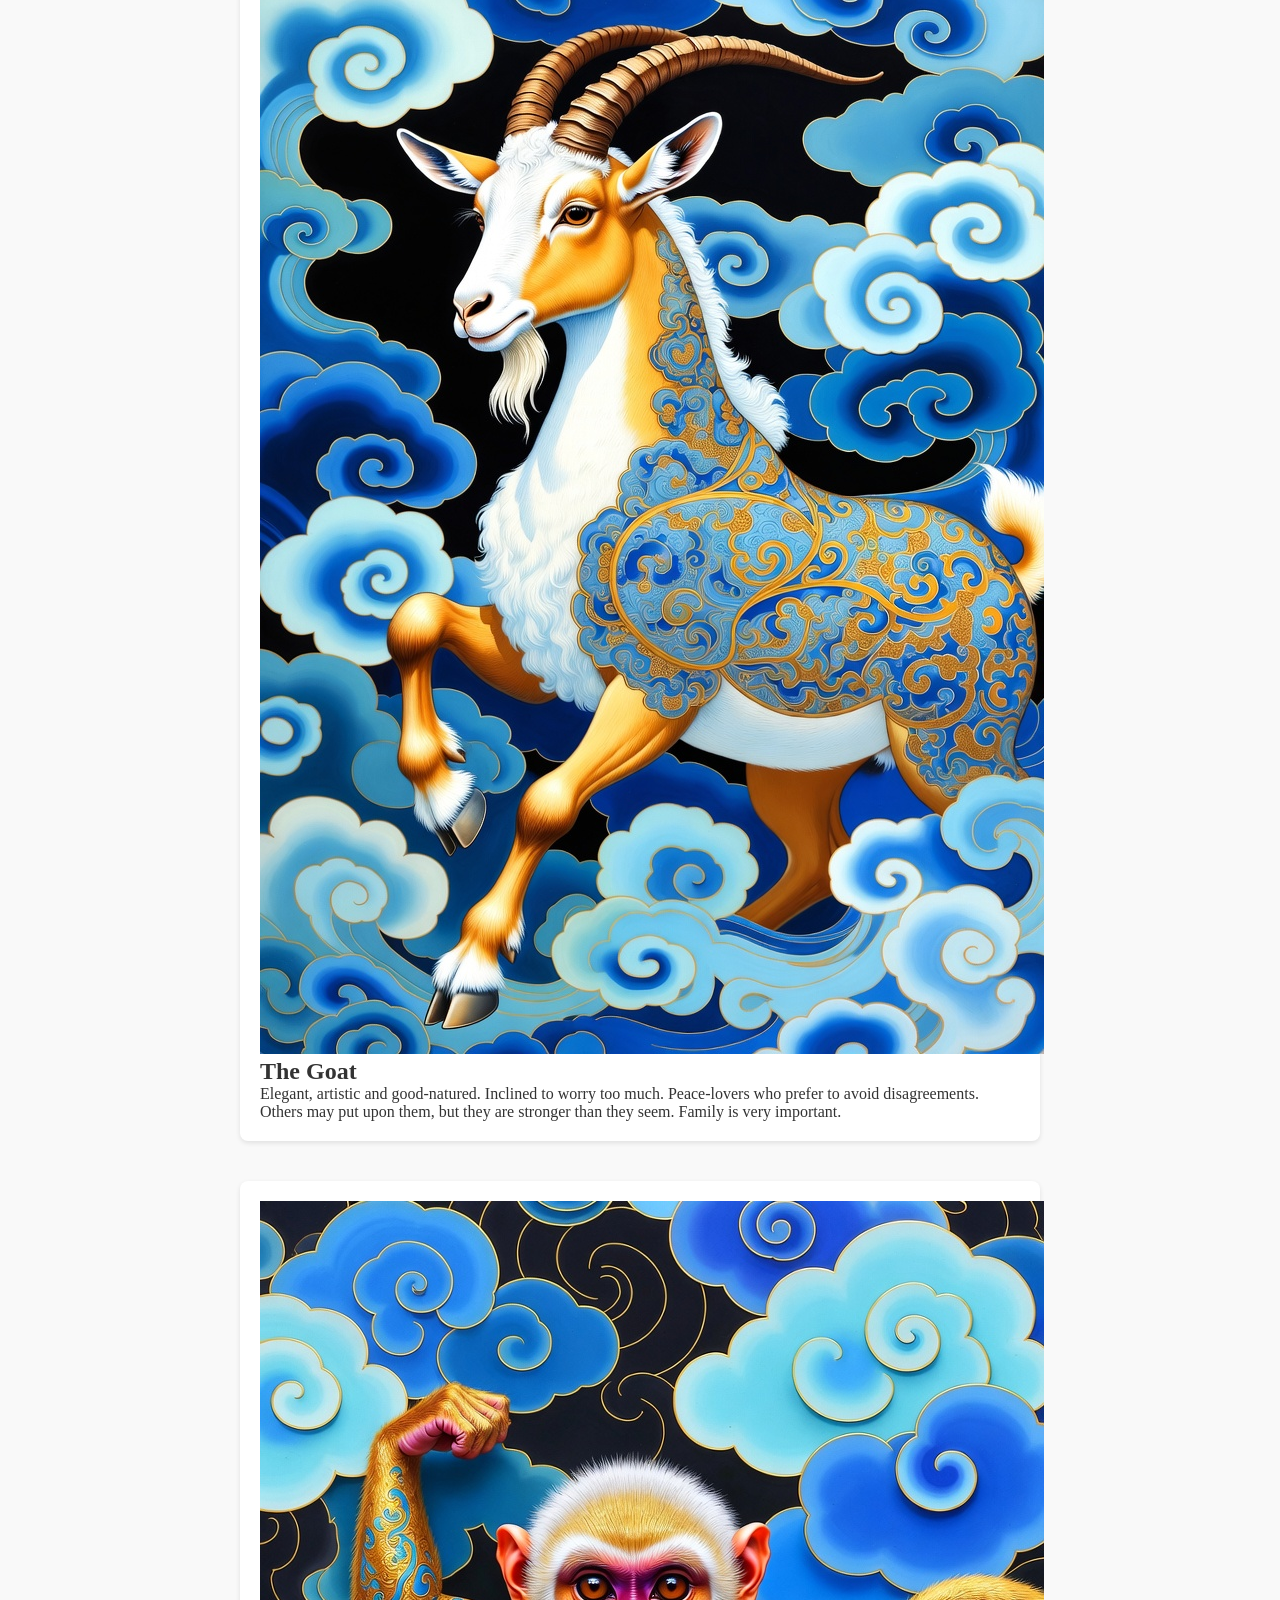
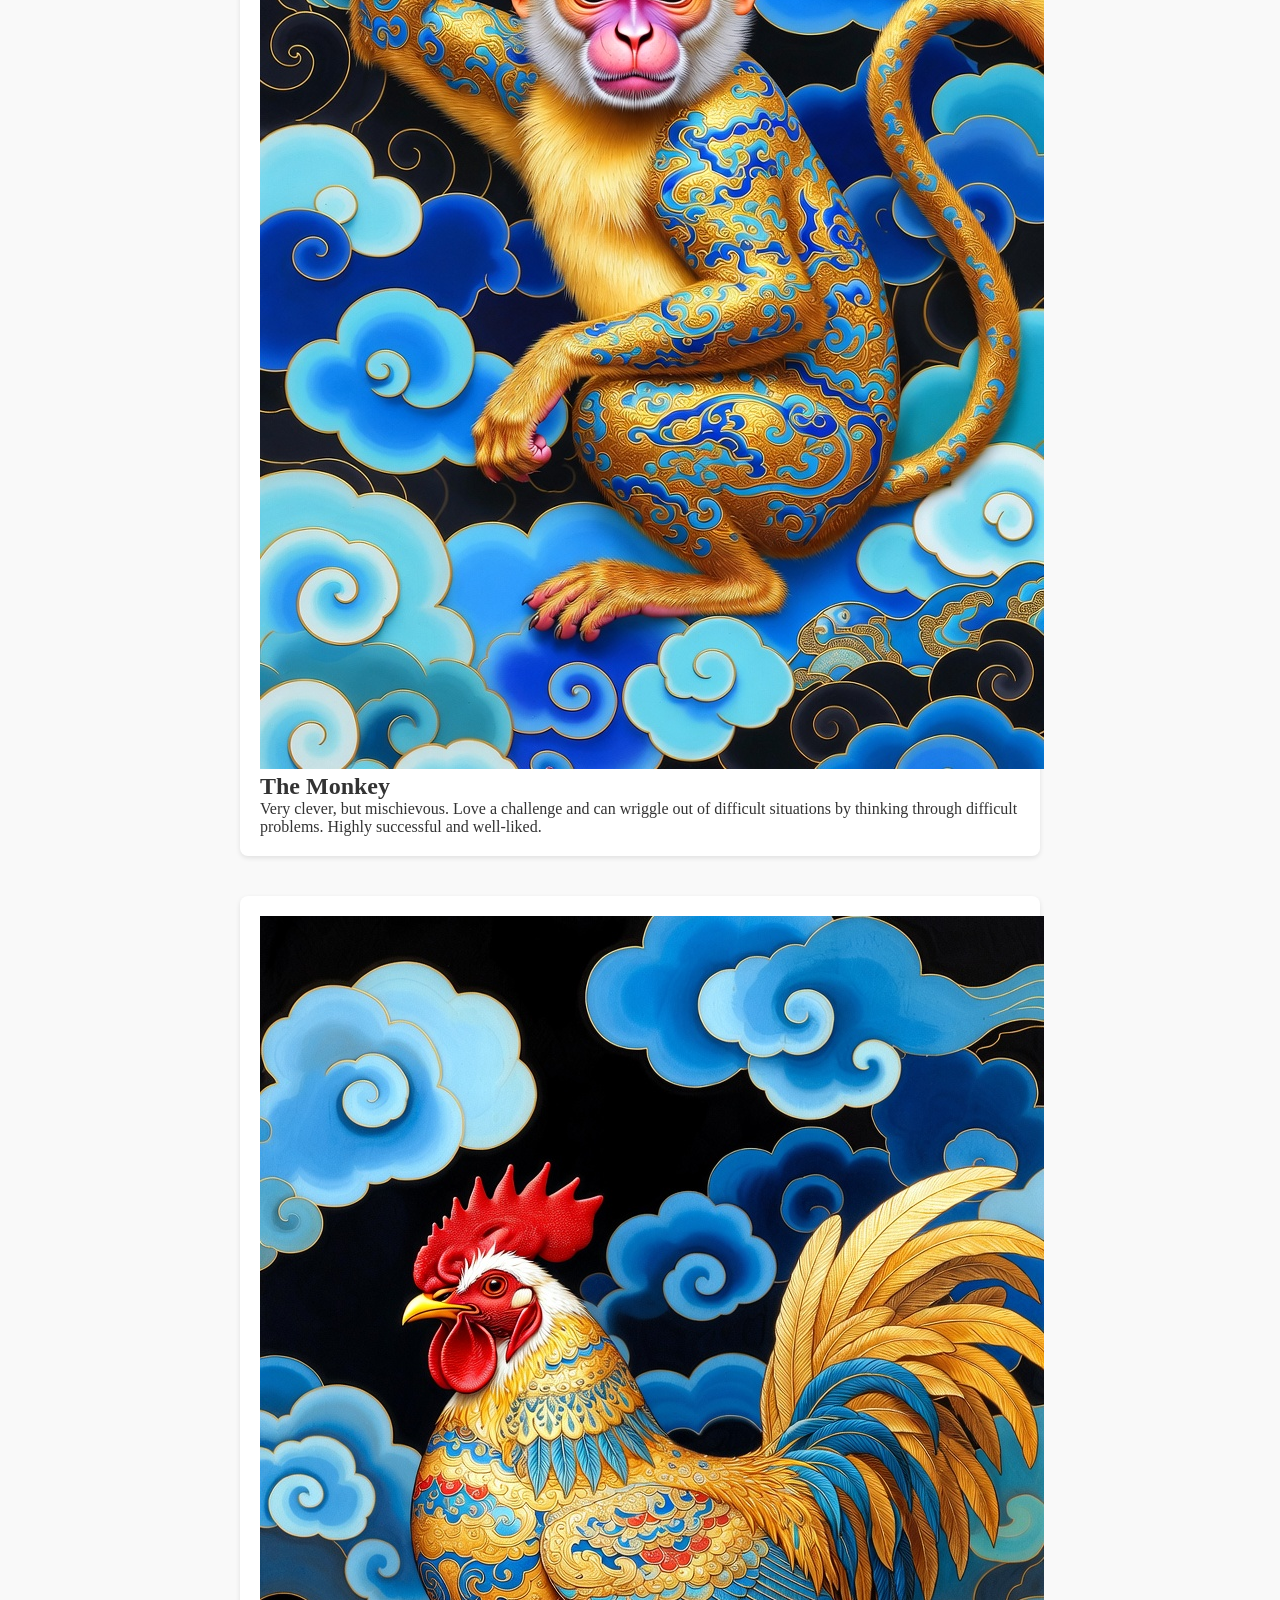
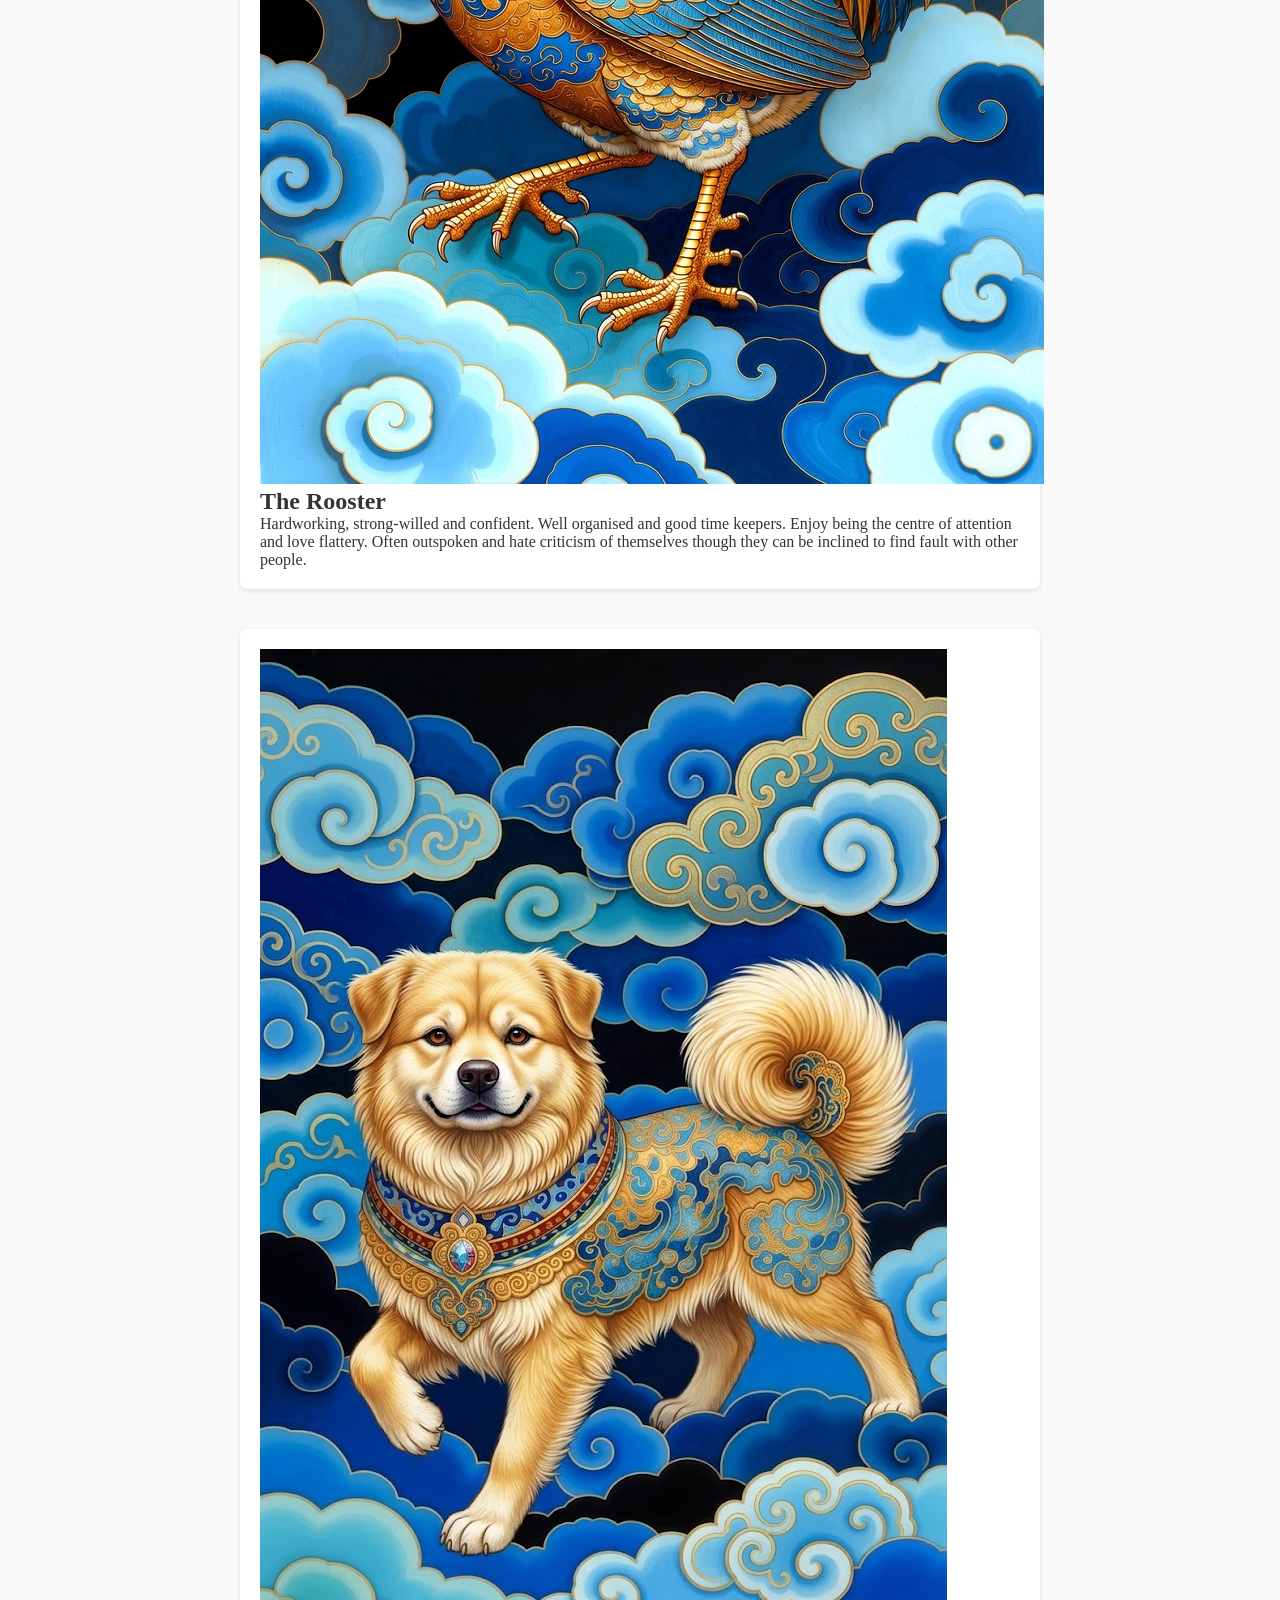
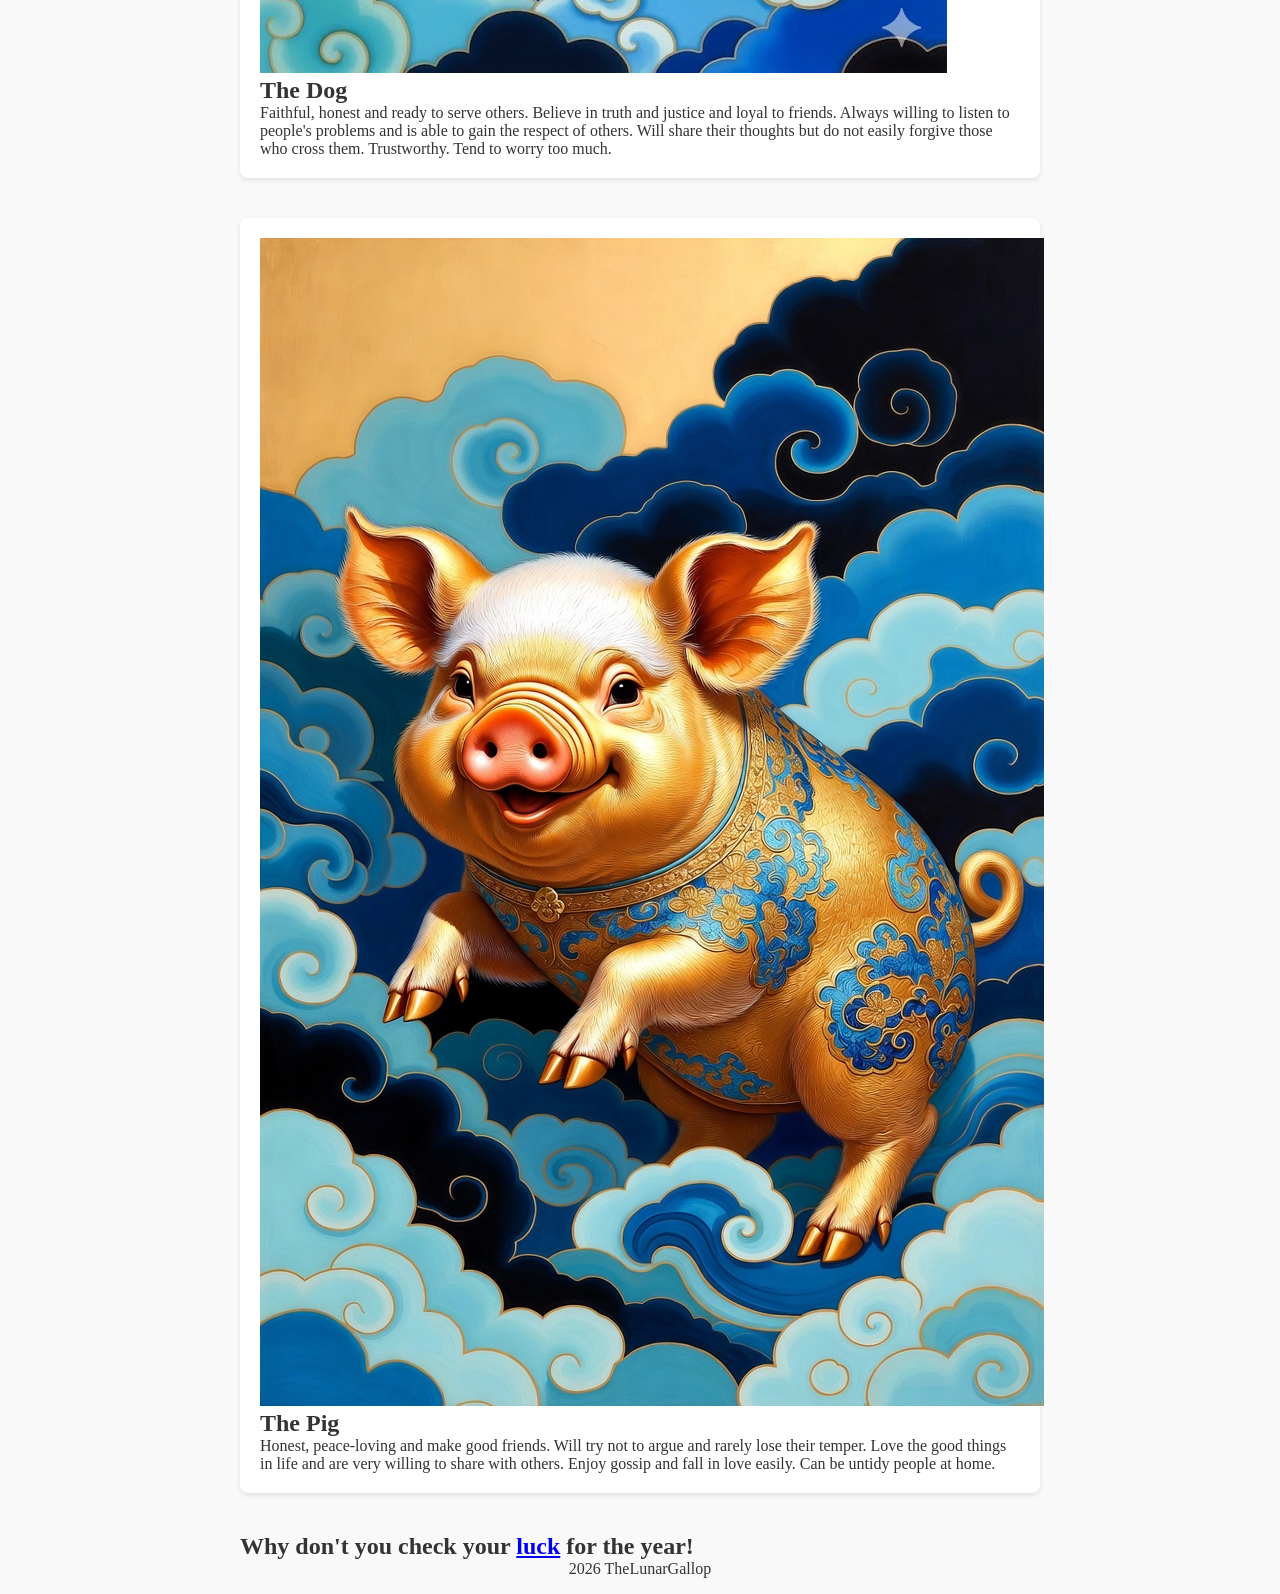
<file: ZodiacAPI/wwwroot/MeetTheSigns.html>
<!DOCTYPE html>
<html lang="en">
<head>
    <meta charset="UTF-8">
    <meta name="viewport" content="width=device-width, initial-scale=1.0">
    <title>Meet The Zodiac Signs | TheLunarGallop</title>
    <link rel="stylesheet" href="style.css">
</head>

<body>
    <header>
        <nav class="navigation">
            <a href="index.html">Home</a>
            <a href="MeetTheSigns.html">Meet The Signs</a>
            <a href="AuspiciousFlora.html">Auspicious Flora</a>
            <a href="YourJourney.html">Your Journey</a>
        </nav>
    </header>

    <main>
        <h1>Meet The Signs</h1>

        <article class="zodiac-entry">
            <img src="images/Rat.jpg" alt="The Chinese Zodiac: The Rat" class="zodiac-img">
            <section>
                <h2>The Rat</h2>
                <p>Ambitious, clever and devoted to their family. Hard-working and imaginative. Not always sure of themselves and do not always plan for the future. Will always stand by their friends.</p>
            </section>
        </article>

        <article class="zodiac-entry">
            <img src="images/Ox.jpg" alt="The Chinese Zodiac: The Ox" class="zodiac-img">
            <section>
                <h2>The Ox</h2>
                <p>Born leaders who will work hard to achieve their aims. Dependable, good organisers and not easily influenced by others. Patient, loyal to their friends and expect loyalty in return. Tend to have lasting relationships.</p>
            </section>
        </article>

        <article class="zodiac-entry">
            <img src="images/Tiger.jpg" alt="The Chinese Zodiac: The Tiger" class="zodiac-img">
            <section>
                <h2>The Tiger</h2>
                <p>Sensitive, emotional and adventurous. Confident, risk takers and dislike taking orders. Good at seeing problems, but less able to see the solutions. Often seek a shoulder to cry on when feeling down. Warm and generous to the people they love.</p>
            </section>
        </article>

        <article class="zodiac-entry">
            <img src="images/Rabbit.jpg" alt="The Chinese Zodiac: The Rabbit" class="zodiac-img">
            <section>
                <h2>The Rabbit</h2>
                <p>Affectionate, gentle with strong family ties. Caring and hates conflict. Peace-makers with lots of friends. Dislike being the centre of attention and enjoy the good things of life.</p>
            </section>
        </article>

        <article class="zodiac-entry">
            <img src="images/Dragon.jpg" alt="The Chinese Zodiac: The Dragon" class="zodiac-img">
            <section>
                <h2>The Dragon</h2>
                <p>Confident, hardworking and always strive to be at the top. Full of energy, determined and will inspire other people. Don't like routine and are excited by new projects. Show loyalty to friends, popular and fun-loving. The Dragon is the only mythical creature in the Chinese zodiac and is looked upon as the luckiest of all the animals.</p>
            </section>
        </article>

        <article class="zodiac-entry">
            <img src="images/Snake.jpg" alt="The Chinese Zodiac: The Snake" class="zodiac-img">
            <section>
                <h2>The Snake</h2>
                <p>Charming and good thinkers. Love the finer things in life, so only the best is good enough. Good at making and saving money. Patient, charming and wise. Prefer not to rely on other people.</p>
            </section>
        </article>

        <article class="zodiac-entry">
            <img src="images/Horse.jpg" alt="The Chinese Zodiac: The Horse" class="zodiac-img">
            <section>
                <h2>The Horse</h2>
                <p>Very hardworking and independent. Will work on and on until a job is finished. Very intelligent, ambitious and expect to succeed. Can cope with several projects at once. Easily fall in love.</p>
            </section>
        </article>

        <article class="zodiac-entry">
            <img src="images/Goat.jpg" alt="The Chinese Zodiac: The Goat" class="zodiac-img">
            <section>
                <h2>The Goat</h2>
                <p>Elegant, artistic and good-natured. Inclined to worry too much. Peace-lovers who prefer to avoid disagreements. Others may put upon them, but they are stronger than they seem. Family is very important.</p>
            </section>
        </article>

        <article class="zodiac-entry">
            <img src="images/Monkey.jpg" alt="The Chinese Zodiac: The Monkey" class="zodiac-img">
            <section>
                <h2>The Monkey</h2>
                <p>Very clever, but mischievous. Love a challenge and can wriggle out of difficult situations by thinking through difficult problems. Highly successful and well-liked.</p>
            </section>
        </article>

        <article class="zodiac-entry">
            <img src="images/Rooster.jpg" alt="The Chinese Zodiac: The Rooster" class="zodiac-img">
            <section>
                <h2>The Rooster</h2>
                <p>Hardworking, strong-willed and confident. Well organised and good time keepers. Enjoy being the centre of attention and love flattery. Often outspoken and hate criticism of themselves though they can be inclined to find fault with other people.</p>
            </section>
        </article>

        <article class="zodiac-entry">
            <img src="images/Dog.jpg" alt="The Chinese Zodiac: The Dog" class="zodiac-img">
            <section>
                <h2>The Dog</h2>
                <p>Faithful, honest and ready to serve others. Believe in truth and justice and loyal to friends. Always willing to listen to people's problems and is able to gain the respect of others. Will share their thoughts but do not easily forgive those who cross them. Trustworthy. Tend to worry too much.</p>
            </section>
        </article>

        <article class="zodiac-entry">
            <img src="images/Pig.jpg" alt="The Chinese Zodiac: The Pig" class="zodiac-img">
            <section>
                <h2>The Pig</h2>
                <p>Honest, peace-loving and make good friends. Will try not to argue and rarely lose their temper. Love the good things in life and are very willing to share with others. Enjoy gossip and fall in love easily. Can be untidy people at home.</p>
            </section>
        </article>

        <section class="cta">
            <h2>Why don't you check your <a href="AuspiciousFlora.html">luck</a> for the year!</h2>
        </section>
    </main>

    <footer>
        <p>2026 TheLunarGallop</p>
    </footer>

</body>
</html>
</file>
<file: ZodiacAPI/wwwroot/style.css>
*{
    margin: 0;
    padding: 0;
    box-sizing: border-box;
}

html {
    font-family: Cambria, Cochin, Georgia, Times, 'Times New Roman', serif;
}

/* Special style ONLY for the Home Page */
body.home-page {
    background: url('images/FrontPage.jpg') no-repeat;
    background-size: cover;
    background-position: center;
    background-attachment: fixed;
    /* Keep the home page centered for your welcome box */
    justify-content: center; 
}

/* Default style for ALL pages (Meet the Signs, Flora, etc.) */
body {
    padding: 1em;
    display: flex;
    flex-direction: column;
    align-items: center;
    min-height: 100vh;
    background-color: #f9f9f9; /* Clean light background */
    color: #333;
    font-family: Cambria, Cochin, Georgia, Times, 'Times New Roman', serif;
}

/* Since the background is gone, I should make sure the header is visible */
header { 
    position: sticky; /* Sticky is better than fixed when I have a lot of scrolling text */
    top: 0;
    width: 100%;
    padding: 20px 50px;
    background-color: #030f7e; /* Solid color so it doesn't blend into the page */
    display: flex;
    justify-content: space-between;
    align-items: center;
    z-index: 99;
}

main {
    max-width: 800px; /* Limits how wide the text spreads */
    width: 90%;
    margin-top: 50px; /* Gives space below the header */
}

.logo {
    font-size: 2em;
    color: rgb(239, 242, 245);
    user-select: none;
}

.navigation {
    margin: 1em auto 3em auto;
    width: min(1000px, 100%);
}

.navigation ul {
    display: flex;
    align-items: center;
    list-style-type: none;
    gap: 2em;
}

.navigation li:first-child {
    margin-right: auto;
    font-family: Cambria, Cochin, Georgia, Times, 'Times New Roman', serif;
    font-weight: bold;
}

/* Adjust your navigation links to be visible on the blue background */
.navigation a {
    color: white;
    text-decoration: none;
    margin-left: 20px;
}

.navigation a::after {
    content: '';
    position: absolute;
    left: 0;
    bottom: -6px;
    width: 100%;
    height: 3px;
    background: #ffffff;
    border-radius: 5px;
    transform-origin: right;
    transform: scaleX(0);
    transition: transform 0.5s;
}

.navigation a:hover::after {
    transform-origin: left;
    transform: scaleX(1);
}

@media (max-width: 1024px) {
    body {
        background-attachment: scroll;
    }
}

/* HomePage Box */
.zodiac-box {
    max-width: 400px;
    padding: 20px;
    margin: 20px auto; 
    margin-top: 400px;
  
    background-color: #fdf2f2; 
    border: 2px solid #030f7e; 
    border-radius: 8px; /* Rounded corners */
  
    text-align: center;
    font-family: Cambria, Cochin, Georgia, Times, 'Times New Roman', serif;
    color: #333;
  
    box-shadow: 0 4px 8px rgba(0, 0, 0, 0.1);
}

.zodiac-box h2 {
    color: #000cb3;
    margin-top: 0;
}

.zodiac-container {
    display: flex;
    align-items: flex-start;
    gap: 20px;
    margin-bottom: 40px;
}

.zodiac-item img {
    width: 100%;
    height: 200px;
    object-fit: cover;
    border-radius: 10px;
}

.zodiac-entry {
    margin-bottom: 40px; /* Adds space between each animal */
    padding: 20px;
    background: white;
    border-radius: 8px;
    box-shadow: 0 2px 5px rgba(0,0,0,0.1); /* Adds a subtle "card" look */
}

/* Styling Box in Your Journey */
.input-group {
    display: flex;
    flex-direction: column;
    gap: 15px;
    margin-top: 20px;
}

.input-group input {
    padding: 10px;
    border: 1px solid #ccc;
    border-radius: 4px;
    font-size: 1rem;
}

.input-group button {
    padding: 12px;
    background-color: #030f7e;
    color: white;
    border: none;
    border-radius: 4px;
    cursor: pointer;
    font-weight: bold;
    transition: background 0.3s;
}

.input-group button:hover {
    background-color: #000cb3;
}

#result-display {
    margin-top: 20px;
    font-style: italic;
}
</file>
